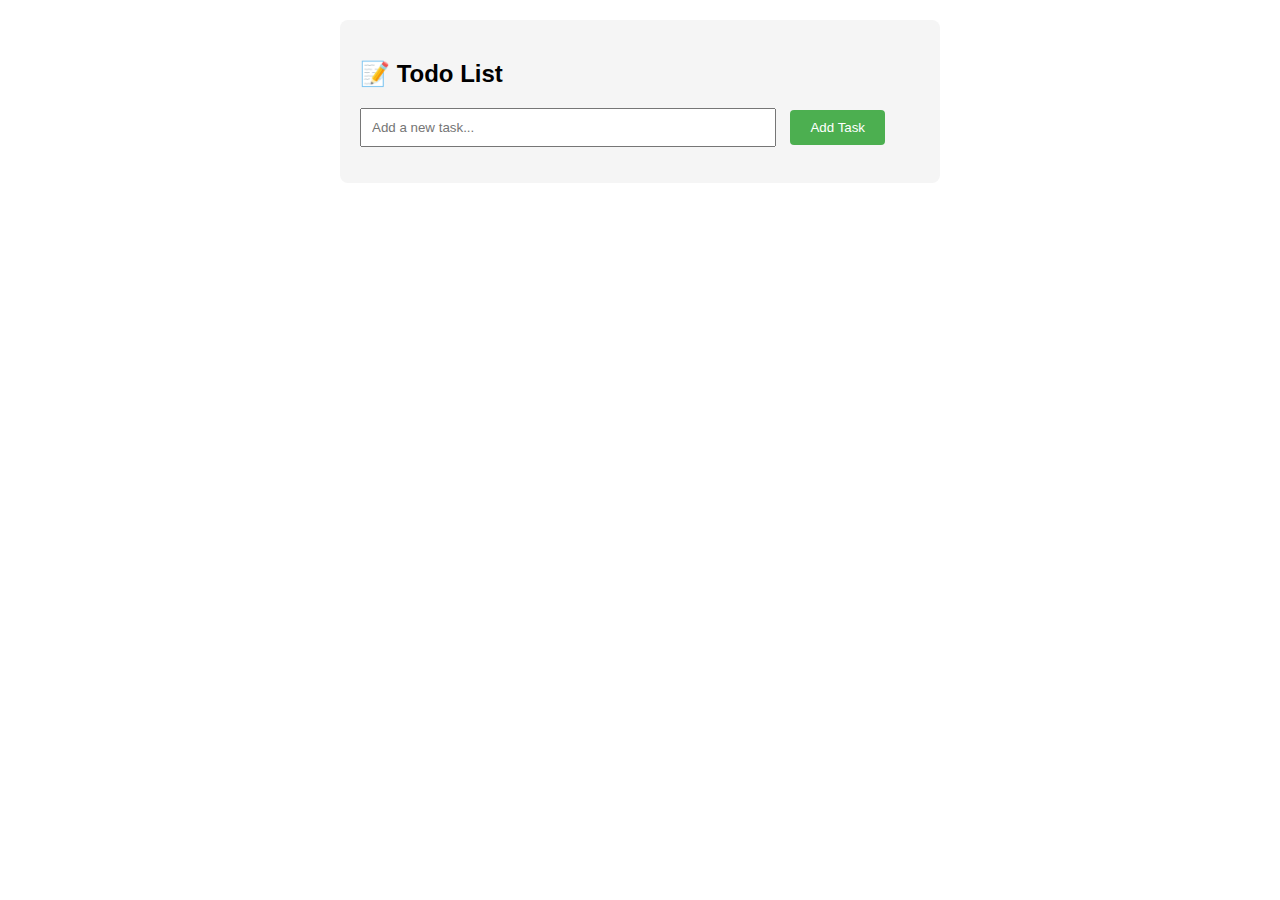
<file: javascript/code/2_dom_manipulation.html>
<!DOCTYPE html>
<html lang="en">
<head>
    <meta charset="UTF-8">
    <meta name="viewport" content="width=device-width, initial-scale=1.0">
    <title>Todo List - DOM Manipulation Example</title>
    <style>
        body {
            font-family: Arial, sans-serif;
            max-width: 600px;
            margin: 0 auto;
            padding: 20px;
        }
        .todo-container {
            background: #f5f5f5;
            padding: 20px;
            border-radius: 8px;
        }
        .todo-input {
            width: 70%;
            padding: 10px;
            margin-right: 10px;
        }
        .add-btn {
            padding: 10px 20px;
            background: #4CAF50;
            color: white;
            border: none;
            border-radius: 4px;
            cursor: pointer;
        }
        .todo-list {
            list-style: none;
            padding: 0;
        }
        .todo-item {
            background: white;
            padding: 10px;
            margin: 10px 0;
            border-radius: 4px;
            display: flex;
            justify-content: space-between;
            align-items: center;
        }
        .delete-btn {
            background: #ff4444;
            color: white;
            border: none;
            padding: 5px 10px;
            border-radius: 4px;
            cursor: pointer;
        }
    </style>
</head>
<body>
    <div class="todo-container">
        <h2>📝 Todo List</h2>
        <div class="input-container">
            <input type="text" class="todo-input" placeholder="Add a new task...">
            <button class="add-btn">Add Task</button>
        </div>
        <ul class="todo-list"></ul>
    </div>

    <script>
        // DOM Elements
        const todoInput = document.querySelector('.todo-input');
        const addButton = document.querySelector('.add-btn');
        const todoList = document.querySelector('.todo-list');

        // Event Listeners
        addButton.addEventListener('click', addTodo);
        todoInput.addEventListener('keypress', (e) => {
            if (e.key === 'Enter') addTodo();
        });

        // Functions
        function addTodo() {
            const taskText = todoInput.value.trim();
            if (taskText) {
                // Create new todo item
                const todoItem = document.createElement('li');
                todoItem.className = 'todo-item';
                
                // Add task text
                const taskSpan = document.createElement('span');
                taskSpan.textContent = taskText;
                
                // Add delete button
                const deleteBtn = document.createElement('button');
                deleteBtn.className = 'delete-btn';
                deleteBtn.textContent = 'Delete';
                deleteBtn.onclick = () => todoItem.remove();
                
                // Assemble todo item
                todoItem.appendChild(taskSpan);
                todoItem.appendChild(deleteBtn);
                
                // Add to list
                todoList.appendChild(todoItem);
                
                // Clear input
                todoInput.value = '';
            }
        }
    </script>
</body>
</html>
</file>
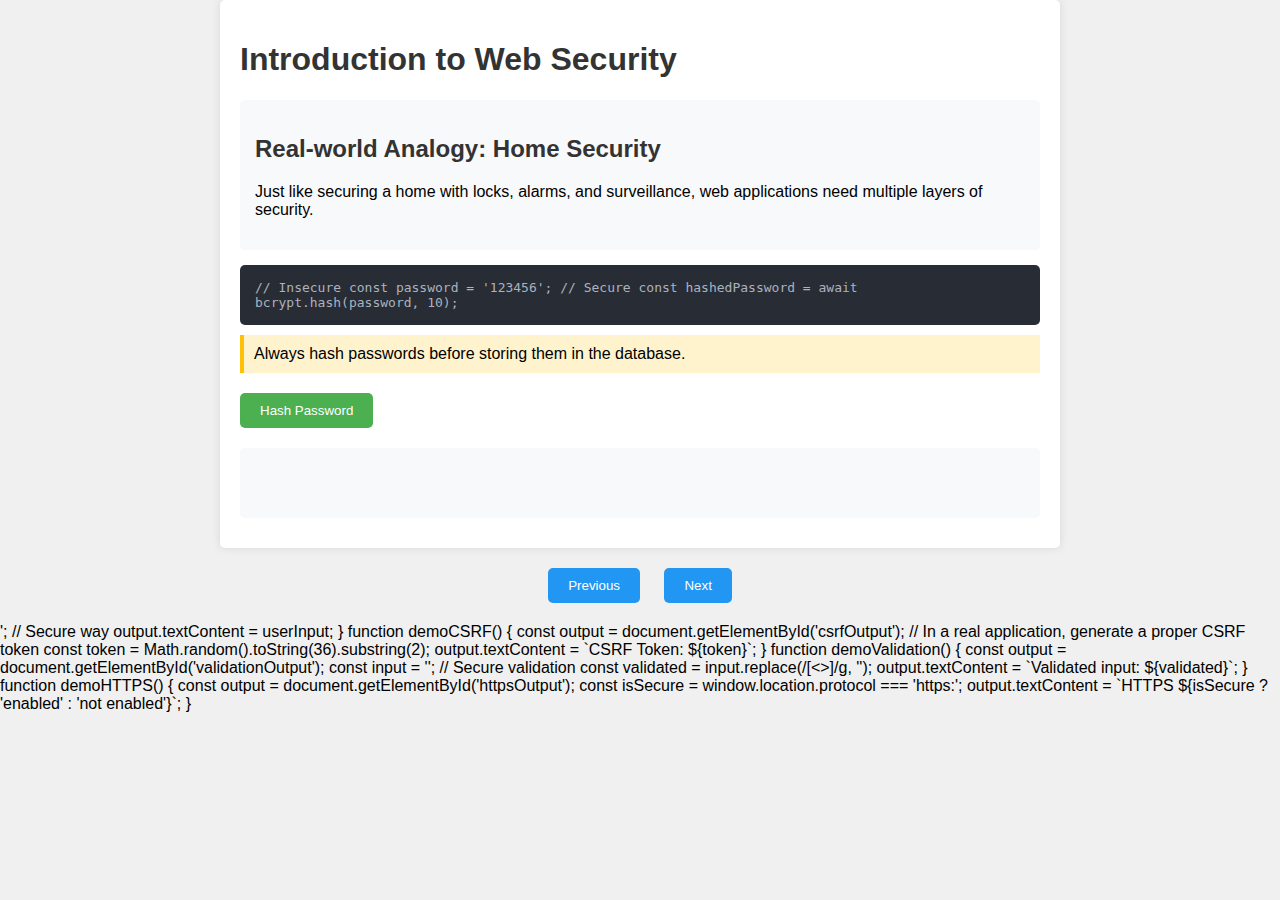
<file: javascript/slides/10_security.html>
<!DOCTYPE html>
<html lang="en">
<head>
    <meta charset="UTF-8">
    <meta name="viewport" content="width=device-width, initial-scale=1.0">
    <title>Security Best Practices</title>
    <style>
        body {
            font-family: Arial, sans-serif;
            margin: 0;
            padding: 0;
            background: #f0f0f0;
        }
        .slide {
            display: none;
            padding: 20px;
            max-width: 800px;
            margin: 0 auto;
            background: white;
            box-shadow: 0 0 10px rgba(0,0,0,0.1);
            border-radius: 5px;
        }
        .slide.active {
            display: block;
        }
        h1, h2 {
            color: #333;
        }
        .analogy {
            background: #f8f9fa;
            padding: 15px;
            border-radius: 5px;
            margin: 15px 0;
        }
        .code {
            background: #282c34;
            color: #abb2bf;
            padding: 15px;
            border-radius: 5px;
            font-family: monospace;
            overflow-x: auto;
        }
        .button {
            background: #4CAF50;
            color: white;
            border: none;
            padding: 10px 20px;
            border-radius: 5px;
            cursor: pointer;
            margin: 10px 0;
        }
        .button:hover {
            background: #45a049;
        }
        .output {
            background: #f8f9fa;
            padding: 10px;
            border-radius: 5px;
            margin: 10px 0;
            min-height: 50px;
        }
        .navigation {
            text-align: center;
            margin: 20px 0;
        }
        .nav-button {
            background: #2196F3;
            color: white;
            border: none;
            padding: 10px 20px;
            border-radius: 5px;
            cursor: pointer;
            margin: 0 10px;
        }
        .nav-button:hover {
            background: #0b7dda;
        }
        .security-tip {
            background: #fff3cd;
            border-left: 4px solid #ffc107;
            padding: 10px;
            margin: 10px 0;
        }
    </style>
</head>
<body>
    <div class="slide active" id="slide1">
        <h1>Introduction to Web Security</h1>
        <div class="analogy">
            <h2>Real-world Analogy: Home Security</h2>
            <p>Just like securing a home with locks, alarms, and surveillance, web applications need multiple layers of security.</p>
        </div>
        <div class="code">
            // Insecure
            const password = '123456';
            
            // Secure
            const hashedPassword = await bcrypt.hash(password, 10);
        </div>
        <div class="security-tip">
            Always hash passwords before storing them in the database.
        </div>
        <button class="button" onclick="demoPassword()">Hash Password</button>
        <div class="output" id="passwordOutput"></div>
    </div>

    <div class="slide" id="slide2">
        <h1>XSS Prevention</h1>
        <div class="analogy">
            <h2>Real-world Analogy: Package Inspection</h2>
            <p>Like inspecting packages for dangerous contents, we need to sanitize user input to prevent XSS attacks.</p>
        </div>
        <div class="code">
            // Vulnerable
            document.getElementById('output').innerHTML = userInput;
            
            // Secure
            document.getElementById('output').textContent = userInput;
        </div>
        <div class="security-tip">
            Always escape or sanitize user input before displaying it.
        </div>
        <button class="button" onclick="demoXSS()">Test XSS Prevention</button>
        <div class="output" id="xssOutput"></div>
    </div>

    <div class="slide" id="slide3">
        <h1>CSRF Protection</h1>
        <div class="analogy">
            <h2>Real-world Analogy: Signature Verification</h2>
            <p>Like verifying signatures on important documents, we need to verify the authenticity of requests.</p>
        </div>
        <div class="code">
            // CSRF Token
            const csrfToken = generateToken();
            
            // Add to form
            <input type="hidden" name="csrf_token" value="${csrfToken}">
            
            // Verify token
            if (request.csrf_token !== session.csrf_token) {
                throw new Error('Invalid CSRF token');
            }
        </div>
        <div class="security-tip">
            Always use CSRF tokens for state-changing requests.
        </div>
        <button class="button" onclick="demoCSRF()">Generate CSRF Token</button>
        <div class="output" id="csrfOutput"></div>
    </div>

    <div class="slide" id="slide4">
        <h1>Input Validation</h1>
        <div class="analogy">
            <h2>Real-world Analogy: Airport Security</h2>
            <p>Like airport security checking for prohibited items, we need to validate all user input.</p>
        </div>
        <div class="code">
            // Basic validation
            function validateInput(input) {
                if (typeof input !== 'string') {
                    throw new Error('Invalid input type');
                }
                if (input.length > 100) {
                    throw new Error('Input too long');
                }
                return sanitize(input);
            }
        </div>
        <div class="security-tip">
            Validate and sanitize all user input before processing.
        </div>
        <button class="button" onclick="demoValidation()">Validate Input</button>
        <div class="output" id="validationOutput"></div>
    </div>

    <div class="slide" id="slide5">
        <h1>Secure Communication</h1>
        <div class="analogy">
            <h2>Real-world Analogy: Encrypted Phone Calls</h2>
            <p>Like using encrypted phone lines for sensitive conversations, we need to secure all communications.</p>
        </div>
        <div class="code">
            // HTTPS Configuration
            const https = require('https');
            const fs = require('fs');
            
            const options = {
                key: fs.readFileSync('key.pem'),
                cert: fs.readFileSync('cert.pem')
            };
            
            https.createServer(options, app).listen(443);
        </div>
        <div class="security-tip">
            Always use HTTPS for secure communication.
        </div>
        <button class="button" onclick="demoHTTPS()">Check HTTPS</button>
        <div class="output" id="httpsOutput"></div>
    </div>

    <div class="navigation">
        <button class="nav-button" onclick="prevSlide()">Previous</button>
        <button class="nav-button" onclick="nextSlide()">Next</button>
    </div>

    <script>
        let currentSlide = 1;
        const totalSlides = 5;

        function showSlide(n) {
            document.querySelectorAll('.slide').forEach(slide => {
                slide.classList.remove('active');
            });
            document.getElementById(`slide${n}`).classList.add('active');
            currentSlide = n;
        }

        function nextSlide() {
            if (currentSlide < totalSlides) {
                showSlide(currentSlide + 1);
            }
        }

        function prevSlide() {
            if (currentSlide > 1) {
                showSlide(currentSlide - 1);
            }
        }

        // Keyboard navigation
        document.addEventListener('keydown', (e) => {
            if (e.key === 'ArrowRight') nextSlide();
            if (e.key === 'ArrowLeft') prevSlide();
        });

        // Demo functions
        async function demoPassword() {
            const output = document.getElementById('passwordOutput');
            const password = '123456';
            // In a real application, use a proper hashing library
            const hashed = btoa(password); // This is just for demonstration
            output.textContent = `Hashed password: ${hashed}`;
        }

        function demoXSS() {
            const output = document.getElementById('xssOutput');
            const userInput = '<script>alert("XSS")</script>';
            // Secure way
            output.textContent = userInput;
        }

        function demoCSRF() {
            const output = document.getElementById('csrfOutput');
            // In a real application, generate a proper CSRF token
            const token = Math.random().toString(36).substring(2);
            output.textContent = `CSRF Token: ${token}`;
        }

        function demoValidation() {
            const output = document.getElementById('validationOutput');
            const input = '<script>alert("test")</script>';
            // Secure validation
            const validated = input.replace(/[<>]/g, '');
            output.textContent = `Validated input: ${validated}`;
        }

        function demoHTTPS() {
            const output = document.getElementById('httpsOutput');
            const isSecure = window.location.protocol === 'https:';
            output.textContent = `HTTPS ${isSecure ? 'enabled' : 'not enabled'}`;
        }
    </script>
</body>
</html>
</file>
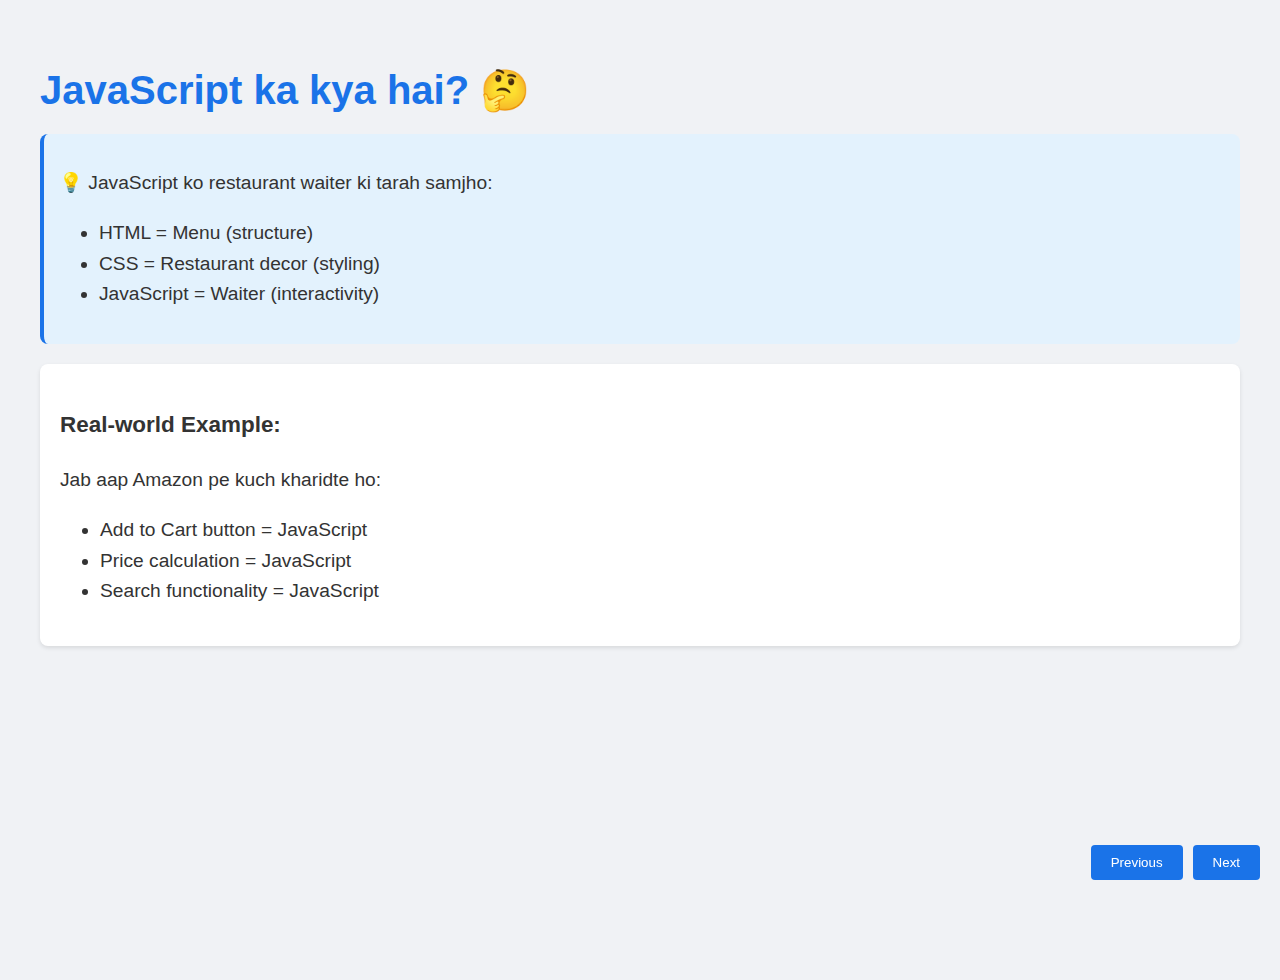
<file: javascript/slides/1_basics.html>
<!DOCTYPE html>
<html lang="en">
<head>
    <meta charset="UTF-8">
    <meta name="viewport" content="width=device-width, initial-scale=1.0">
    <title>JavaScript Basics - Animated Presentation</title>
    <style>
        @keyframes fadeIn {
            from { opacity: 0; transform: translateY(20px); }
            to { opacity: 1; transform: translateY(0); }
        }

        @keyframes slideIn {
            from { transform: translateX(-100%); }
            to { transform: translateX(0); }
        }

        @keyframes highlight {
            0% { background-color: #fff; }
            50% { background-color: #ffeb3b; }
            100% { background-color: #fff; }
        }

        body {
            font-family: 'Arial', sans-serif;
            margin: 0;
            padding: 0;
            background: #f0f2f5;
        }

        .slide {
            display: none;
            padding: 40px;
            min-height: 100vh;
            animation: fadeIn 0.5s ease-out;
        }

        .slide.active {
            display: block;
        }

        .title {
            font-size: 2.5em;
            color: #1a73e8;
            margin-bottom: 20px;
            animation: slideIn 0.8s ease-out;
        }

        .content {
            font-size: 1.2em;
            line-height: 1.6;
            color: #333;
        }

        .code-block {
            background: #282c34;
            color: #abb2bf;
            padding: 20px;
            border-radius: 8px;
            font-family: 'Courier New', monospace;
            margin: 20px 0;
            animation: fadeIn 0.8s ease-out;
        }

        .example {
            background: white;
            padding: 20px;
            border-radius: 8px;
            box-shadow: 0 2px 4px rgba(0,0,0,0.1);
            margin: 20px 0;
            animation: fadeIn 0.8s ease-out;
        }

        .analogy {
            background: #e3f2fd;
            padding: 15px;
            border-radius: 8px;
            margin: 15px 0;
            border-left: 4px solid #1a73e8;
        }

        .controls {
            position: fixed;
            bottom: 20px;
            right: 20px;
            display: flex;
            gap: 10px;
        }

        .btn {
            padding: 10px 20px;
            background: #1a73e8;
            color: white;
            border: none;
            border-radius: 4px;
            cursor: pointer;
            transition: background 0.3s;
        }

        .btn:hover {
            background: #1557b0;
        }

        .interactive {
            background: #f8f9fa;
            padding: 20px;
            border-radius: 8px;
            margin: 20px 0;
        }

        .interactive button {
            margin: 10px;
            padding: 8px 16px;
            background: #1a73e8;
            color: white;
            border: none;
            border-radius: 4px;
            cursor: pointer;
        }
    </style>
</head>
<body>
    <!-- Slide 1: Introduction -->
    <div class="slide active" id="slide1">
        <h1 class="title">JavaScript ka kya hai? 🤔</h1>
        <div class="content">
            <div class="analogy">
                <p>💡 JavaScript ko restaurant waiter ki tarah samjho:</p>
                <ul>
                    <li>HTML = Menu (structure)</li>
                    <li>CSS = Restaurant decor (styling)</li>
                    <li>JavaScript = Waiter (interactivity)</li>
                </ul>
            </div>
            <div class="example">
                <h3>Real-world Example:</h3>
                <p>Jab aap Amazon pe kuch kharidte ho:</p>
                <ul>
                    <li>Add to Cart button = JavaScript</li>
                    <li>Price calculation = JavaScript</li>
                    <li>Search functionality = JavaScript</li>
                </ul>
            </div>
        </div>
    </div>

    <!-- Slide 2: Variables -->
    <div class="slide" id="slide2">
        <h1 class="title">Variables: Data ka Storage 🗄️</h1>
        <div class="content">
            <div class="analogy">
                <p>💡 Variables ko shopping bags ki tarah samjho:</p>
                <ul>
                    <li><code>let</code> = Reusable bag par ek hi mall me(change kar sakte ho)</li>
                    <li><code>const</code> = Fixed price item (change nahi kar sakte)</li>
                    <li><code>var</code> = Purana style bag reusable in different malls(avoid karna better)</li>
                </ul>
            </div>
            <div class="code-block">
// Variables declare karna
let shoppingBag = ['apples', 'bananas'];
shoppingBag.push('oranges'); // ✅ Allowed

const fixedPrice = 100;
// fixedPrice = 200; // ❌ Not allowed

var oldStyle = "Avoid this"; // ❌ Old way
            </div>
            <div class="interactive">
                <button onclick="alert(shoppingBag)">Show Shopping Bag</button>
                <button onclick="alert(fixedPrice)">Show Fixed Price</button>
            </div>
        </div>
    </div>

    <!-- Slide 3: Data Types -->
    <div class="slide" id="slide3">
        <h1 class="title">Data Types 📦</h1>
        <div class="content">
            <div class="analogy">
                <p>💡 Data types ko different types ki shopping items ki tarah samjho:</p>
                <ul>
                    <li>String = Text (like product name)</li>
                    <li>Number = Price</li>
                    <li>Boolean = In stock/Out of stock</li>
                    <li>Array = Shopping list</li>
                    <li>Object = Product details</li>
                </ul>
            </div>
            <div class="code-block">
// Different data types
const product = {
    name: "Laptop",          // String
    price: 50000,            // Number
    inStock: true,           // Boolean
    features: [              // Array
        "8GB RAM",
        "256GB SSD"
    ],
    specs: {                 // Object
        brand: "Dell",
        model: "XPS 13"
    }
};
            </div>
        </div>
    </div>

    <!-- Slide 4: Operators -->
    <div class="slide" id="slide4">
        <h1 class="title">Operators 🧮</h1>
        <div class="content">
            <div class="analogy">
                <p>💡 Operators ko shopping calculations ki tarah samjho:</p>
                <ul>
                    <li>+ = Add items to cart</li>
                    <li>- = Remove items</li>
                    <li>* = Calculate total</li>
                    <li>/ = Split bill</li>
                    <li>=== = Compare prices</li>
                </ul>
            </div>
            <div class="code-block">
// Arithmetic Operators
let price = 100;
let quantity = 2;
let total = price * quantity;  // 200

// Comparison Operators
let budget = 500;
let canAfford = total <= budget;  // true

// Logical Operators
let hasDiscount = true;
let isMember = true;
let applyDiscount = hasDiscount && isMember;  // true
            </div>
            <div class="interactive">
                <button onclick="alert(2 + 2)">2 + 2 = ?</button>
                <button onclick="alert(10 > 5)">10 > 5?</button>
            </div>
        </div>
    </div>

    <!-- Slide 5: Control Flow -->
    <div class="slide" id="slide5">
        <h1 class="title">Control Flow 🚦</h1>
        <div class="content">
            <div class="analogy">
                <p>💡 Control flow ko shopping decisions ki tarah samjho:</p>
                <ul>
                    <li>if-else = Discount check</li>
                    <li>switch = Payment method</li>
                    <li>loops = Multiple items</li>
                </ul>
            </div>
            <div class="code-block">
// if-else example
let budget = 1000;
let cartTotal = 1200;

if (cartTotal <= budget) {
    console.log("You can buy!");
} else {
    console.log("Over budget!");
}

// switch example
let paymentMethod = "credit";
switch(paymentMethod) {
    case "credit":
        console.log("Processing credit card...");
        break;
    case "debit":
        console.log("Processing debit card...");
        break;
    default:
        console.log("Invalid payment method");
}

// for loop example
const items = ["shirt", "pants", "shoes"];
for (let i = 0; i < items.length; i++) {
    console.log(`Adding ${items[i]} to cart`);
}
            </div>
        </div>
    </div>

    <div class="controls">
        <button class="btn" onclick="prevSlide()">Previous</button>
        <button class="btn" onclick="nextSlide()">Next</button>
    </div>

    <script>
        let currentSlide = 1;
        const totalSlides = 5;

        function showSlide(n) {
            document.querySelectorAll('.slide').forEach(slide => {
                slide.classList.remove('active');
            });
            document.getElementById(`slide${n}`).classList.add('active');
            currentSlide = n;
        }

        function nextSlide() {
            if (currentSlide < totalSlides) {
                showSlide(currentSlide + 1);
            }
        }

        function prevSlide() {
            if (currentSlide > 1) {
                showSlide(currentSlide - 1);
            }
        }

        // Keyboard navigation
        document.addEventListener('keydown', (e) => {
            if (e.key === 'ArrowRight') nextSlide();
            if (e.key === 'ArrowLeft') prevSlide();
        });
    </script>
</body>
</html>
</file>
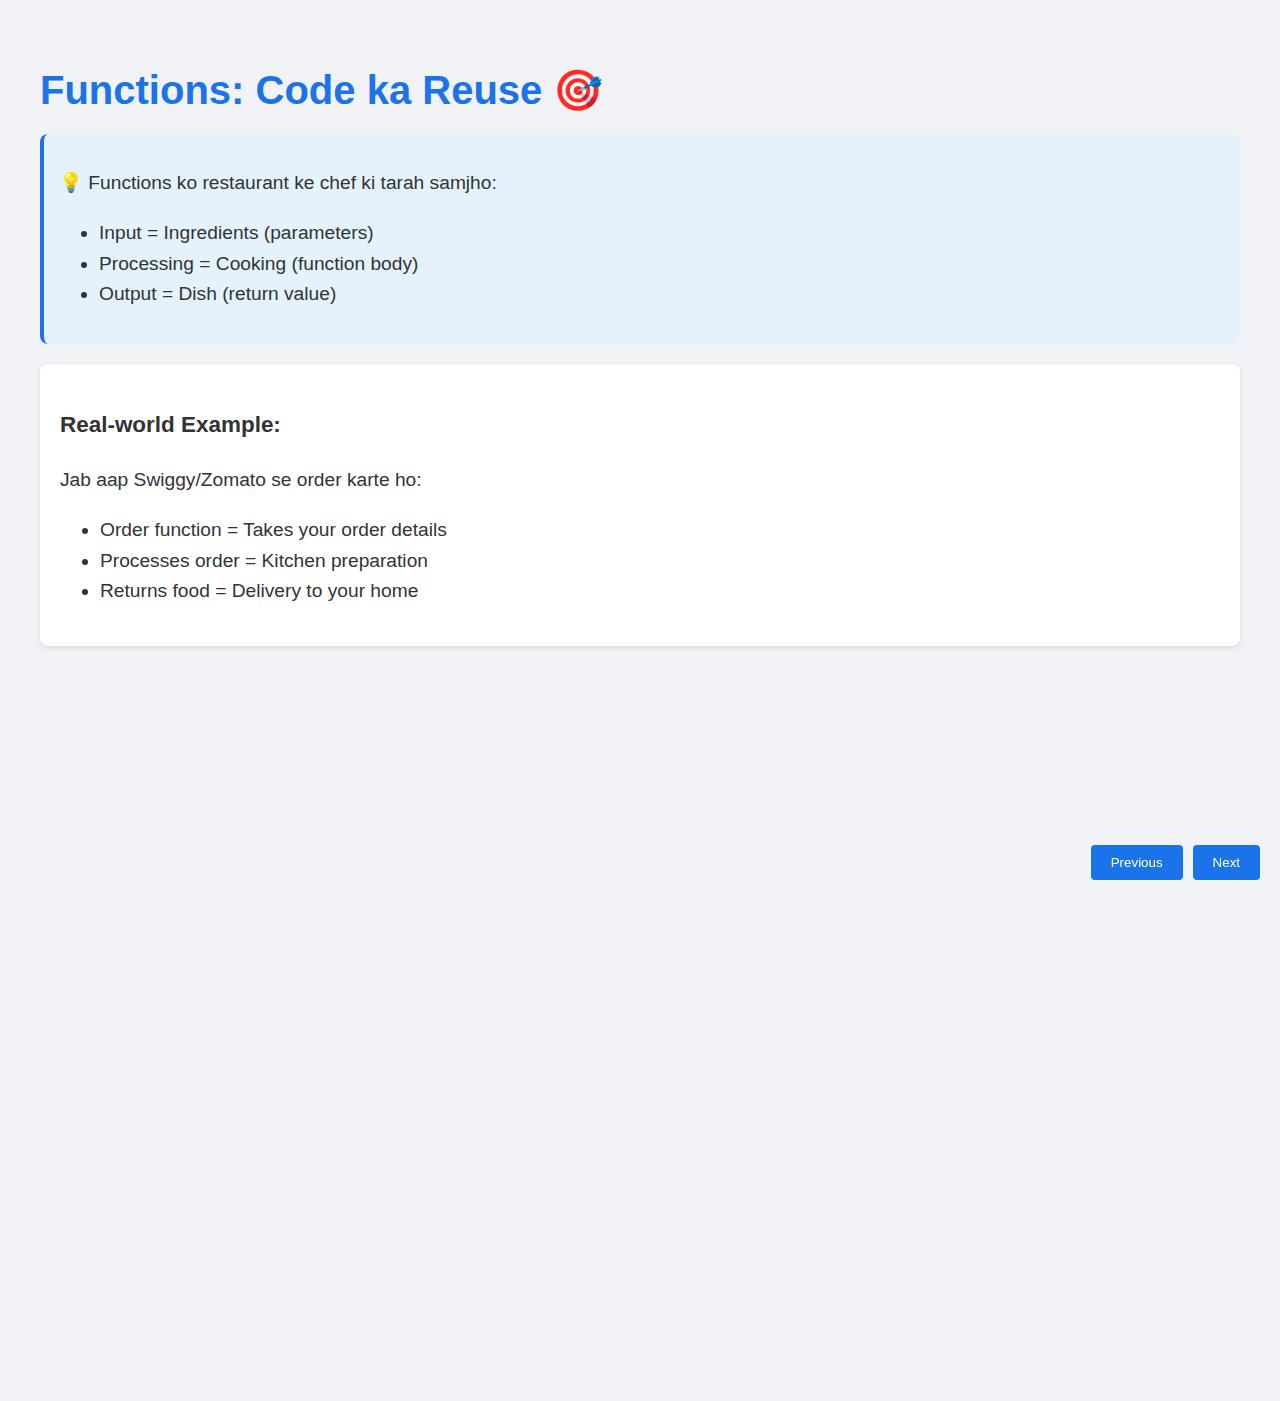
<file: javascript/slides/2_functions.html>
<!DOCTYPE html>
<html lang="en">
<head>
    <meta charset="UTF-8">
    <meta name="viewport" content="width=device-width, initial-scale=1.0">
    <title>JavaScript Functions - Animated Presentation</title>
    <style>
        /* Previous styles remain the same */
        @keyframes fadeIn {
            from { opacity: 0; transform: translateY(20px); }
            to { opacity: 1; transform: translateY(0); }
        }

        @keyframes slideIn {
            from { transform: translateX(-100%); }
            to { transform: translateX(0); }
        }

        @keyframes highlight {
            0% { background-color: #fff; }
            50% { background-color: #ffeb3b; }
            100% { background-color: #fff; }
        }

        body {
            font-family: 'Arial', sans-serif;
            margin: 0;
            padding: 0;
            background: #f0f2f5;
        }

        .slide {
            display: none;
            padding: 40px;
            min-height: 100vh;
            animation: fadeIn 0.5s ease-out;
        }

        .slide.active {
            display: block;
        }

        .title {
            font-size: 2.5em;
            color: #1a73e8;
            margin-bottom: 20px;
            animation: slideIn 0.8s ease-out;
        }

        .content {
            font-size: 1.2em;
            line-height: 1.6;
            color: #333;
        }

        .code-block {
            background: #282c34;
            color: #abb2bf;
            padding: 20px;
            border-radius: 8px;
            font-family: 'Courier New', monospace;
            margin: 20px 0;
            animation: fadeIn 0.8s ease-out;
        }

        .example {
            background: white;
            padding: 20px;
            border-radius: 8px;
            box-shadow: 0 2px 4px rgba(0,0,0,0.1);
            margin: 20px 0;
            animation: fadeIn 0.8s ease-out;
        }

        .analogy {
            background: #e3f2fd;
            padding: 15px;
            border-radius: 8px;
            margin: 15px 0;
            border-left: 4px solid #1a73e8;
        }

        .controls {
            position: fixed;
            bottom: 20px;
            right: 20px;
            display: flex;
            gap: 10px;
        }

        .btn {
            padding: 10px 20px;
            background: #1a73e8;
            color: white;
            border: none;
            border-radius: 4px;
            cursor: pointer;
            transition: background 0.3s;
        }

        .btn:hover {
            background: #1557b0;
        }

        .interactive {
            background: #f8f9fa;
            padding: 20px;
            border-radius: 8px;
            margin: 20px 0;
        }

        .interactive button {
            margin: 10px;
            padding: 8px 16px;
            background: #1a73e8;
            color: white;
            border: none;
            border-radius: 4px;
            cursor: pointer;
        }

        .video-container {
            position: relative;
            padding-bottom: 56.25%;
            height: 0;
            overflow: hidden;
            margin: 20px 0;
        }

        .video-container iframe {
            position: absolute;
            top: 0;
            left: 0;
            width: 100%;
            height: 100%;
            border: none;
        }
    </style>
</head>
<body>
    <!-- Slide 1: Introduction to Functions -->
    <div class="slide active" id="slide1">
        <h1 class="title">Functions: Code ka Reuse 🎯</h1>
        <div class="content">
            <div class="analogy">
                <p>💡 Functions ko restaurant ke chef ki tarah samjho:</p>
                <ul>
                    <li>Input = Ingredients (parameters)</li>
                    <li>Processing = Cooking (function body)</li>
                    <li>Output = Dish (return value)</li>
                </ul>
            </div>
            <div class="example">
                <h3>Real-world Example:</h3>
                <p>Jab aap Swiggy/Zomato se order karte ho:</p>
                <ul>
                    <li>Order function = Takes your order details</li>
                    <li>Processes order = Kitchen preparation</li>
                    <li>Returns food = Delivery to your home</li>
                </ul>
            </div>
            <div class="video-container">
                <iframe src="https://www.youtube.com/embed/N8ap4k_1Q-Q" allowfullscreen></iframe>
            </div>
        </div>
    </div>

    <!-- Slide 2: Function Types -->
    <div class="slide" id="slide2">
        <h1 class="title">Different Types of Functions 🎨</h1>
        <div class="content">
            <div class="analogy">
                <p>💡 Function types ko different types ki chefs ki tarah samjho:</p>
                <ul>
                    <li>Regular Function = Main chef</li>
                    <li>Arrow Function = Quick service chef</li>
                    <li>Anonymous Function = Temporary chef</li>
                </ul>
            </div>
            <div class="code-block">
// Regular Function
function cookDish(ingredients) {
    return "Delicious " + ingredients + " dish";
}

// Arrow Function
const quickCook = (ingredients) => "Fast " + ingredients + " dish";

// Anonymous Function
const tempChef = function(ingredients) {
    return "Temporary " + ingredients + " dish";
};
            </div>
            <div class="interactive">
                <button onclick="alert(cookDish('Pasta'))">Regular Function</button>
                <button onclick="alert(quickCook('Pizza'))">Arrow Function</button>
            </div>
        </div>
    </div>

    <!-- Slide 3: Parameters & Arguments -->
    <div class="slide" id="slide3">
        <h1 class="title">Parameters & Arguments 🎁</h1>
        <div class="content">
            <div class="analogy">
                <p>💡 Parameters ko recipe ingredients ki tarah samjho:</p>
                <ul>
                    <li>Required Parameters = Must-have ingredients</li>
                    <li>Optional Parameters = Extra ingredients</li>
                    <li>Default Parameters = Standard ingredients</li>
                </ul>
            </div>
            <div class="code-block">
// Function with parameters
function orderFood(dish, quantity = 1, specialRequest = "") {
    return `Order: ${quantity} ${dish} ${specialRequest}`;
}

// Using the function
console.log(orderFood("Pizza"));  // Uses default values
console.log(orderFood("Burger", 2, "with extra cheese"));
            </div>
            <div class="interactive">
                <button onclick="alert(orderFood('Pizza'))">Default Order</button>
                <button onclick="alert(orderFood('Burger', 2, 'with extra cheese'))">Custom Order</button>
            </div>
        </div>
    </div>

    <!-- Slide 4: Scope & Closures -->
    <div class="slide" id="slide4">
        <h1 class="title">Scope & Closures 🔒</h1>
        <div class="content">
            <div class="analogy">
                <p>💡 Scope ko restaurant sections ki tarah samjho:</p>
                <ul>
                    <li>Global Scope = Main dining area</li>
                    <li>Local Scope = Kitchen area</li>
                    <li>Closure = VIP section with kitchen access</li>
                </ul>
            </div>
            <div class="code-block">
// Scope Example
const restaurant = "Food Palace";  // Global scope

function kitchen() {
    const secretRecipe = "Special Sauce";  // Local scope
    
    return function() {  // Closure
        return `Making ${secretRecipe} at ${restaurant}`;
    };
}

const makeFood = kitchen();
console.log(makeFood());  // Can access both global and local variables
            </div>
            <div class="interactive">
                <button onclick="alert(makeFood())">Try Closure</button>
            </div>
        </div>
    </div>

    <!-- Slide 5: Higher Order Functions -->
    <div class="slide" id="slide5">
        <h1 class="title">Higher Order Functions 🚀</h1>
        <div class="content">
            <div class="analogy">
                <p>💡 Higher Order Functions ko restaurant manager ki tarah samjho:</p>
                <ul>
                    <li>map() = Assigning tasks to chefs</li>
                    <li>filter() = Selecting specific dishes</li>
                    <li>reduce() = Calculating total bill</li>
                </ul>
            </div>
            <div class="code-block">
// Higher Order Functions
const menu = ["Pizza", "Burger", "Pasta"];

// map - Transform each item
const specialMenu = menu.map(dish => `Special ${dish}`);

// filter - Select specific items
const vegMenu = menu.filter(dish => dish !== "Burger");

// reduce - Combine all items
const orderSummary = menu.reduce((summary, dish) => 
    `${summary}, ${dish}`, "Order contains:"
);
            </div>
            <div class="interactive">
                <button onclick="alert(specialMenu)">Special Menu</button>
                <button onclick="alert(vegMenu)">Veg Menu</button>
                <button onclick="alert(orderSummary)">Order Summary</button>
            </div>
        </div>
    </div>

    <div class="controls">
        <button class="btn" onclick="prevSlide()">Previous</button>
        <button class="btn" onclick="nextSlide()">Next</button>
    </div>

    <script>
        let currentSlide = 1;
        const totalSlides = 5;

        function showSlide(n) {
            document.querySelectorAll('.slide').forEach(slide => {
                slide.classList.remove('active');
            });
            document.getElementById(`slide${n}`).classList.add('active');
            currentSlide = n;
        }

        function nextSlide() {
            if (currentSlide < totalSlides) {
                showSlide(currentSlide + 1);
            }
        }

        function prevSlide() {
            if (currentSlide > 1) {
                showSlide(currentSlide - 1);
            }
        }

        // Keyboard navigation
        document.addEventListener('keydown', (e) => {
            if (e.key === 'ArrowRight') nextSlide();
            if (e.key === 'ArrowLeft') prevSlide();
        });

        // Function examples
        function cookDish(ingredients) {
            return "Delicious " + ingredients + " dish";
        }

        const quickCook = (ingredients) => "Fast " + ingredients + " dish";

        function orderFood(dish, quantity = 1, specialRequest = "") {
            return `Order: ${quantity} ${dish} ${specialRequest}`;
        }

        const restaurant = "Food Palace";

        function kitchen() {
            const secretRecipe = "Special Sauce";
            return function() {
                return `Making ${secretRecipe} at ${restaurant}`;
            };
        }

        const makeFood = kitchen();

        const menu = ["Pizza", "Burger", "Pasta"];
        const specialMenu = menu.map(dish => `Special ${dish}`);
        const vegMenu = menu.filter(dish => dish !== "Burger");
        const orderSummary = menu.reduce((summary, dish) => 
            `${summary}, ${dish}`, "Order contains:"
        );
    </script>
</body>
</html>
</file>
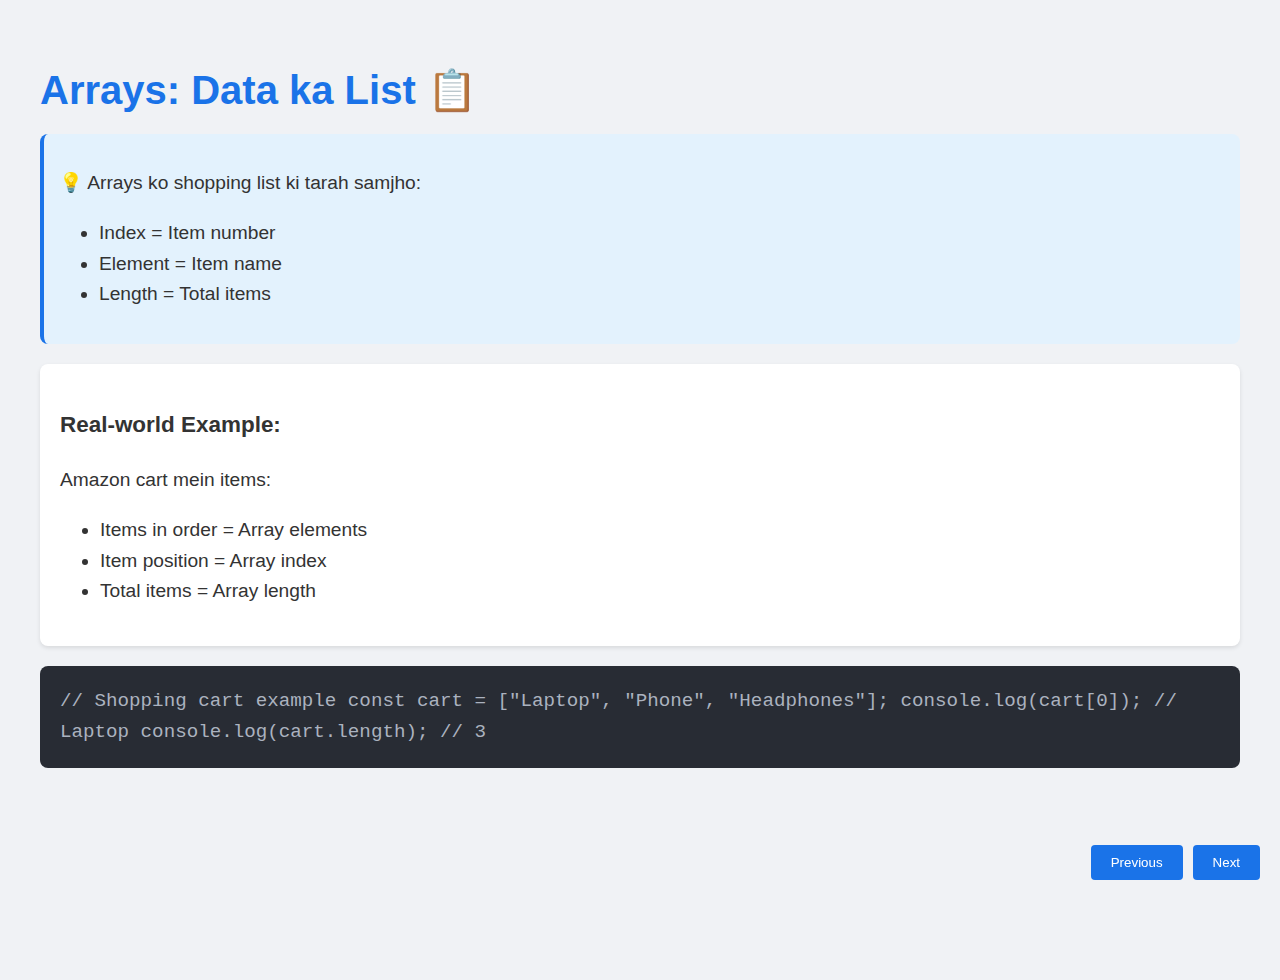
<file: javascript/slides/3_arrays_objects.html>
<!DOCTYPE html>
<html lang="en">
<head>
    <meta charset="UTF-8">
    <meta name="viewport" content="width=device-width, initial-scale=1.0">
    <title>JavaScript Arrays & Objects - Animated Presentation</title>
    <style>
        /* Previous styles remain the same */
        @keyframes fadeIn {
            from { opacity: 0; transform: translateY(20px); }
            to { opacity: 1; transform: translateY(0); }
        }

        @keyframes slideIn {
            from { transform: translateX(-100%); }
            to { transform: translateX(0); }
        }

        @keyframes highlight {
            0% { background-color: #fff; }
            50% { background-color: #ffeb3b; }
            100% { background-color: #fff; }
        }

        body {
            font-family: 'Arial', sans-serif;
            margin: 0;
            padding: 0;
            background: #f0f2f5;
        }

        .slide {
            display: none;
            padding: 40px;
            min-height: 100vh;
            animation: fadeIn 0.5s ease-out;
        }

        .slide.active {
            display: block;
        }

        .title {
            font-size: 2.5em;
            color: #1a73e8;
            margin-bottom: 20px;
            animation: slideIn 0.8s ease-out;
        }

        .content {
            font-size: 1.2em;
            line-height: 1.6;
            color: #333;
        }

        .code-block {
            background: #282c34;
            color: #abb2bf;
            padding: 20px;
            border-radius: 8px;
            font-family: 'Courier New', monospace;
            margin: 20px 0;
            animation: fadeIn 0.8s ease-out;
        }

        .example {
            background: white;
            padding: 20px;
            border-radius: 8px;
            box-shadow: 0 2px 4px rgba(0,0,0,0.1);
            margin: 20px 0;
            animation: fadeIn 0.8s ease-out;
        }

        .analogy {
            background: #e3f2fd;
            padding: 15px;
            border-radius: 8px;
            margin: 15px 0;
            border-left: 4px solid #1a73e8;
        }

        .controls {
            position: fixed;
            bottom: 20px;
            right: 20px;
            display: flex;
            gap: 10px;
        }

        .btn {
            padding: 10px 20px;
            background: #1a73e8;
            color: white;
            border: none;
            border-radius: 4px;
            cursor: pointer;
            transition: background 0.3s;
        }

        .btn:hover {
            background: #1557b0;
        }

        .interactive {
            background: #f8f9fa;
            padding: 20px;
            border-radius: 8px;
            margin: 20px 0;
        }

        .interactive button {
            margin: 10px;
            padding: 8px 16px;
            background: #1a73e8;
            color: white;
            border: none;
            border-radius: 4px;
            cursor: pointer;
        }

        .video-container {
            position: relative;
            padding-bottom: 56.25%;
            height: 0;
            overflow: hidden;
            margin: 20px 0;
        }

        .video-container iframe {
            position: absolute;
            top: 0;
            left: 0;
            width: 100%;
            height: 100%;
            border: none;
        }
    </style>
</head>
<body>
    <!-- Slide 1: Introduction to Arrays -->
    <div class="slide active" id="slide1">
        <h1 class="title">Arrays: Data ka List 📋</h1>
        <div class="content">
            <div class="analogy">
                <p>💡 Arrays ko shopping list ki tarah samjho:</p>
                <ul>
                    <li>Index = Item number</li>
                    <li>Element = Item name</li>
                    <li>Length = Total items</li>
                </ul>
            </div>
            <div class="example">
                <h3>Real-world Example:</h3>
                <p>Amazon cart mein items:</p>
                <ul>
                    <li>Items in order = Array elements</li>
                    <li>Item position = Array index</li>
                    <li>Total items = Array length</li>
                </ul>
            </div>
            <div class="code-block">
// Shopping cart example
const cart = ["Laptop", "Phone", "Headphones"];
console.log(cart[0]);    // Laptop
console.log(cart.length); // 3
            </div>
        </div>
    </div>

    <!-- Slide 2: Array Methods -->
    <div class="slide" id="slide2">
        <h1 class="title">Array Methods 🛠️</h1>
        <div class="content">
            <div class="analogy">
                <p>💡 Array methods ko shopping cart actions ki tarah samjho:</p>
                <ul>
                    <li>push() = Add item</li>
                    <li>pop() = Remove last item</li>
                    <li>map() = Transform items</li>
                    <li>filter() = Select items</li>
                </ul>
            </div>
            <div class="code-block">
// Modern array methods
const cart = ["Laptop", "Phone"];

// Add item
cart.push("Tablet");

// Remove last item
cart.pop();

// Transform items
const prices = cart.map(item => ({
    name: item,
    price: Math.random() * 1000
}));

// Filter items
const expensive = prices.filter(item => item.price > 500);
            </div>
            <div class="interactive">
                <button onclick="alert(cart)">Show Cart</button>
                <button onclick="alert(JSON.stringify(prices))">Show Prices</button>
            </div>
        </div>
    </div>

    <!-- Slide 3: Introduction to Objects -->
    <div class="slide" id="slide3">
        <h1 class="title">Objects: Data ka Collection 📦</h1>
        <div class="content">
            <div class="analogy">
                <p>💡 Objects ko product details ki tarah samjho:</p>
                <ul>
                    <li>Property = Product feature</li>
                    <li>Value = Feature value</li>
                    <li>Method = Product action</li>
                </ul>
            </div>
            <div class="code-block">
// Product object example
const laptop = {
    brand: "Dell",
    model: "XPS 13",
    price: 99999,
    specs: {
        ram: "16GB",
        storage: "512GB"
    },
    getDiscount() {
        return this.price * 0.9;
    }
};
            </div>
            <div class="interactive">
                <button onclick="alert(laptop.brand)">Show Brand</button>
                <button onclick="alert(laptop.getDiscount())">Show Discount</button>
            </div>
        </div>
    </div>

    <!-- Slide 4: Object Methods -->
    <div class="slide" id="slide4">
        <h1 class="title">Object Methods 🔧</h1>
        <div class="content">
            <div class="analogy">
                <p>💡 Object methods ko product features ki tarah samjho:</p>
                <ul>
                    <li>Object.keys() = Get all features</li>
                    <li>Object.values() = Get all values</li>
                    <li>Object.entries() = Get pairs</li>
                    <li>Object.assign() = Copy features</li>
                </ul>
            </div>
            <div class="code-block">
// Object methods example
const product = {
    name: "Smartphone",
    price: 29999,
    brand: "Samsung"
};

// Get all keys
const features = Object.keys(product);

// Get all values
const details = Object.values(product);

// Get key-value pairs
const pairs = Object.entries(product);

// Copy object
const newProduct = Object.assign({}, product);
            </div>
            <div class="interactive">
                <button onclick="alert(features)">Show Features</button>
                <button onclick="alert(details)">Show Details</button>
            </div>
        </div>
    </div>

    <!-- Slide 5: Modern Features -->
    <div class="slide" id="slide5">
        <h1 class="title">Modern Array & Object Features 🚀</h1>
        <div class="content">
            <div class="analogy">
                <p>💡 Modern features ko shopping upgrades ki tarah samjho:</p>
                <ul>
                    <li>Destructuring = Unpack items</li>
                    <li>Spread = Copy items</li>
                    <li>Rest = Collect items</li>
                    <li>Optional Chaining = Safe access</li>
                </ul>
            </div>
            <div class="code-block">
// Modern features
const cart = ["Laptop", "Phone", "Tablet"];

// Destructuring
const [first, ...rest] = cart;

// Spread operator
const newCart = [...cart, "Headphones"];

// Object with optional chaining
const order = {
    items: cart,
    customer: {
        name: "Rahul",
        address: {
            city: "Mumbai"
        }
    }
};

// Safe access
const city = order.customer?.address?.city;
            </div>
            <div class="interactive">
                <button onclick="alert(first)">Show First Item</button>
                <button onclick="alert(city)">Show City</button>
            </div>
        </div>
    </div>

    <div class="controls">
        <button class="btn" onclick="prevSlide()">Previous</button>
        <button class="btn" onclick="nextSlide()">Next</button>
    </div>

    <script>
        let currentSlide = 1;
        const totalSlides = 5;

        function showSlide(n) {
            document.querySelectorAll('.slide').forEach(slide => {
                slide.classList.remove('active');
            });
            document.getElementById(`slide${n}`).classList.add('active');
            currentSlide = n;
        }

        function nextSlide() {
            if (currentSlide < totalSlides) {
                showSlide(currentSlide + 1);
            }
        }

        function prevSlide() {
            if (currentSlide > 1) {
                showSlide(currentSlide - 1);
            }
        }

        // Keyboard navigation
        document.addEventListener('keydown', (e) => {
            if (e.key === 'ArrowRight') nextSlide();
            if (e.key === 'ArrowLeft') prevSlide();
        });

        // Example data
        const cart = ["Laptop", "Phone", "Headphones"];
        const prices = cart.map(item => ({
            name: item,
            price: Math.random() * 1000
        }));

        const laptop = {
            brand: "Dell",
            model: "XPS 13",
            price: 99999,
            specs: {
                ram: "16GB",
                storage: "512GB"
            },
            getDiscount() {
                return this.price * 0.9;
            }
        };

        const product = {
            name: "Smartphone",
            price: 29999,
            brand: "Samsung"
        };

        const features = Object.keys(product);
        const details = Object.values(product);

        const [first, ...rest] = cart;
        const newCart = [...cart, "Headphones"];

        const order = {
            items: cart,
            customer: {
                name: "Rahul",
                address: {
                    city: "Mumbai"
                }
            }
        };

        const city = order.customer?.address?.city;
    </script>
</body>
</html>
</file>
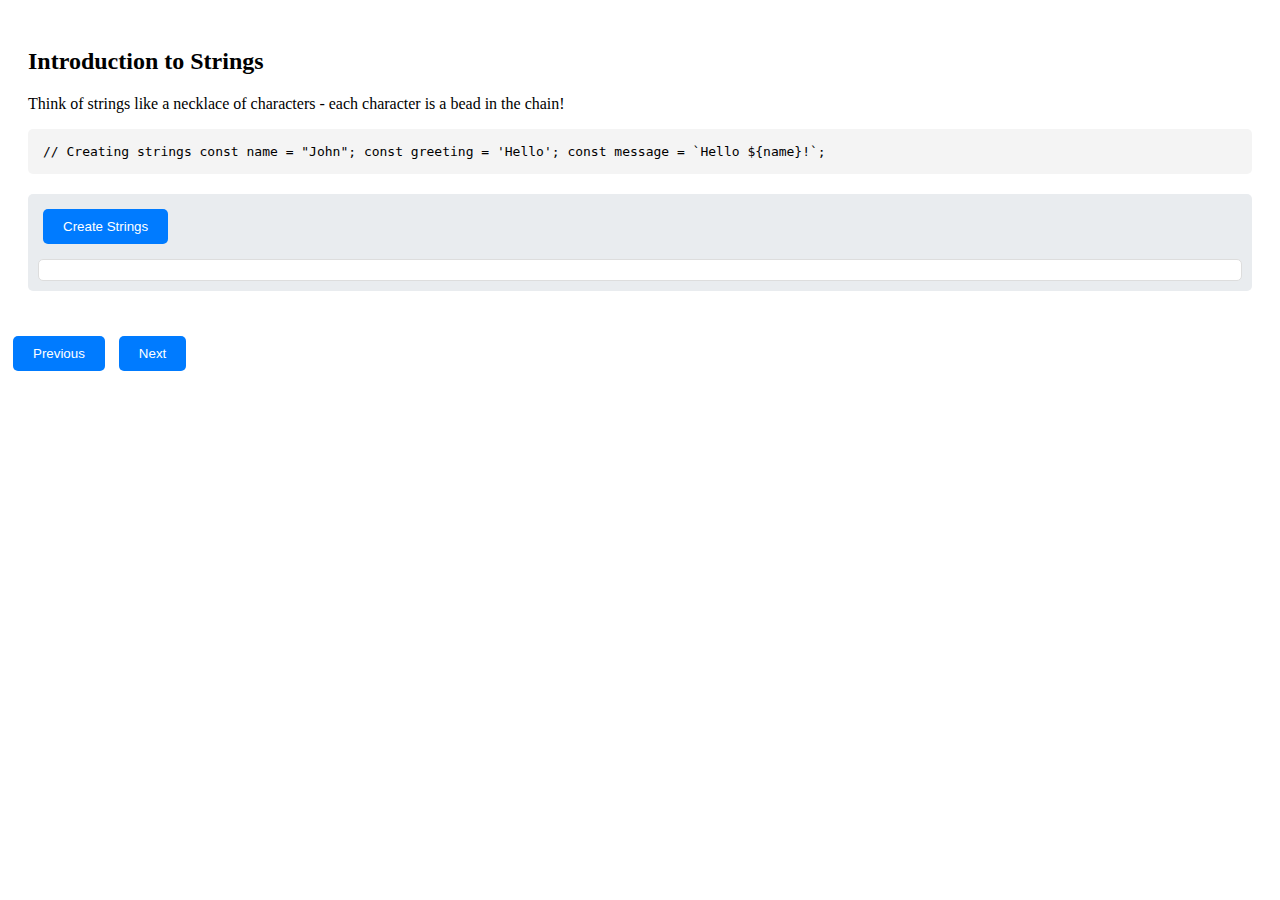
<file: javascript/slides/4_strings.html>
<!DOCTYPE html>
<html>
<head>
    <title>JavaScript Strings</title>
    <style>
        .slide {
            display: none;
            padding: 20px;
            animation: fadeIn 0.5s;
        }
        @keyframes fadeIn {
            from { opacity: 0; }
            to { opacity: 1; }
        }
        .active {
            display: block;
        }
        .code {
            background: #f4f4f4;
            padding: 15px;
            border-radius: 5px;
            font-family: monospace;
        }
        .demo {
            margin: 20px 0;
            padding: 10px;
            background: #e9ecef;
            border-radius: 5px;
        }
        button {
            padding: 10px 20px;
            margin: 5px;
            cursor: pointer;
            background: #007bff;
            color: white;
            border: none;
            border-radius: 5px;
        }
        button:hover {
            background: #0056b3;
        }
        .output {
            margin-top: 10px;
            padding: 10px;
            background: #fff;
            border: 1px solid #ddd;
            border-radius: 5px;
        }
    </style>
</head>
<body>
    <div class="slide active" id="slide1">
        <h2>Introduction to Strings</h2>
        <p>Think of strings like a necklace of characters - each character is a bead in the chain!</p>
        <div class="code">
            // Creating strings
            const name = "John";
            const greeting = 'Hello';
            const message = `Hello ${name}!`;
        </div>
        <div class="demo">
            <button onclick="demoStringCreation()">Create Strings</button>
            <div id="stringCreationOutput" class="output"></div>
        </div>
    </div>

    <div class="slide" id="slide2">
        <h2>String Methods</h2>
        <p>Like a Swiss Army knife, strings have many useful tools!</p>
        <div class="code">
            const text = "Hello World";
            console.log(text.length);        // 11
            console.log(text.toUpperCase()); // HELLO WORLD
            console.log(text.toLowerCase()); // hello world
            console.log(text.charAt(0));     // H
        </div>
        <div class="demo">
            <button onclick="demoStringMethods()">Try Methods</button>
            <div id="stringMethodsOutput" class="output"></div>
        </div>
    </div>

    <div class="slide" id="slide3">
        <h2>String Search & Replace</h2>
        <p>Like finding and replacing words in a book!</p>
        <div class="code">
            const text = "Hello World";
            console.log(text.indexOf("World"));    // 6
            console.log(text.includes("Hello"));   // true
            console.log(text.replace("World", "JavaScript")); // Hello JavaScript
        </div>
        <div class="demo">
            <button onclick="demoStringSearch()">Search & Replace</button>
            <div id="stringSearchOutput" class="output"></div>
        </div>
    </div>

    <div class="slide" id="slide4">
        <h2>String Manipulation</h2>
        <p>Like cutting and joining pieces of a puzzle!</p>
        <div class="code">
            const text = "Hello World";
            console.log(text.slice(0, 5));     // Hello
            console.log(text.substring(6));    // World
            console.log(text.split(" "));      // ["Hello", "World"]
            console.log("Hello".concat(" ", "World")); // Hello World
        </div>
        <div class="demo">
            <button onclick="demoStringManipulation()">Manipulate Strings</button>
            <div id="stringManipulationOutput" class="output"></div>
        </div>
    </div>

    <div class="slide" id="slide5">
        <h2>Template Literals</h2>
        <p>Like a smart template that fills in the blanks!</p>
        <div class="code">
            const name = "John";
            const age = 30;
            const message = `Hello ${name}, you are ${age} years old!`;
            const multiLine = `
                This is a
                multi-line
                string!
            `;
        </div>
        <div class="demo">
            <button onclick="demoTemplateLiterals()">Try Templates</button>
            <div id="templateLiteralsOutput" class="output"></div>
        </div>
    </div>

    <button onclick="prevSlide()">Previous</button>
    <button onclick="nextSlide()">Next</button>

    <script>
        let currentSlide = 1;
        const totalSlides = 5;

        function showSlide(n) {
            document.querySelectorAll('.slide').forEach(slide => {
                slide.classList.remove('active');
            });
            document.getElementById(`slide${n}`).classList.add('active');
            currentSlide = n;
        }

        function nextSlide() {
            if (currentSlide < totalSlides) {
                showSlide(currentSlide + 1);
            }
        }

        function prevSlide() {
            if (currentSlide > 1) {
                showSlide(currentSlide - 1);
            }
        }

        // Demo functions
        function demoStringCreation() {
            const name = "John";
            const greeting = 'Hello';
            const message = `Hello ${name}!`;
            document.getElementById('stringCreationOutput').innerHTML = `
                Name: ${name}<br>
                Greeting: ${greeting}<br>
                Message: ${message}
            `;
        }

        function demoStringMethods() {
            const text = "Hello World";
            document.getElementById('stringMethodsOutput').innerHTML = `
                Length: ${text.length}<br>
                Uppercase: ${text.toUpperCase()}<br>
                Lowercase: ${text.toLowerCase()}<br>
                First character: ${text.charAt(0)}
            `;
        }

        function demoStringSearch() {
            const text = "Hello World";
            document.getElementById('stringSearchOutput').innerHTML = `
                Index of 'World': ${text.indexOf("World")}<br>
                Includes 'Hello': ${text.includes("Hello")}<br>
                Replace 'World': ${text.replace("World", "JavaScript")}
            `;
        }

        function demoStringManipulation() {
            const text = "Hello World";
            document.getElementById('stringManipulationOutput').innerHTML = `
                Slice(0,5): ${text.slice(0, 5)}<br>
                Substring(6): ${text.substring(6)}<br>
                Split: ${JSON.stringify(text.split(" "))}<br>
                Concat: ${"Hello".concat(" ", "World")}
            `;
        }

        function demoTemplateLiterals() {
            const name = "John";
            const age = 30;
            const message = `Hello ${name}, you are ${age} years old!`;
            const multiLine = `
                This is a
                multi-line
                string!
            `;
            document.getElementById('templateLiteralsOutput').innerHTML = `
                Message: ${message}<br>
                Multi-line:<br>${multiLine}
            `;
        }
    </script>
</body>
</html>
</file>
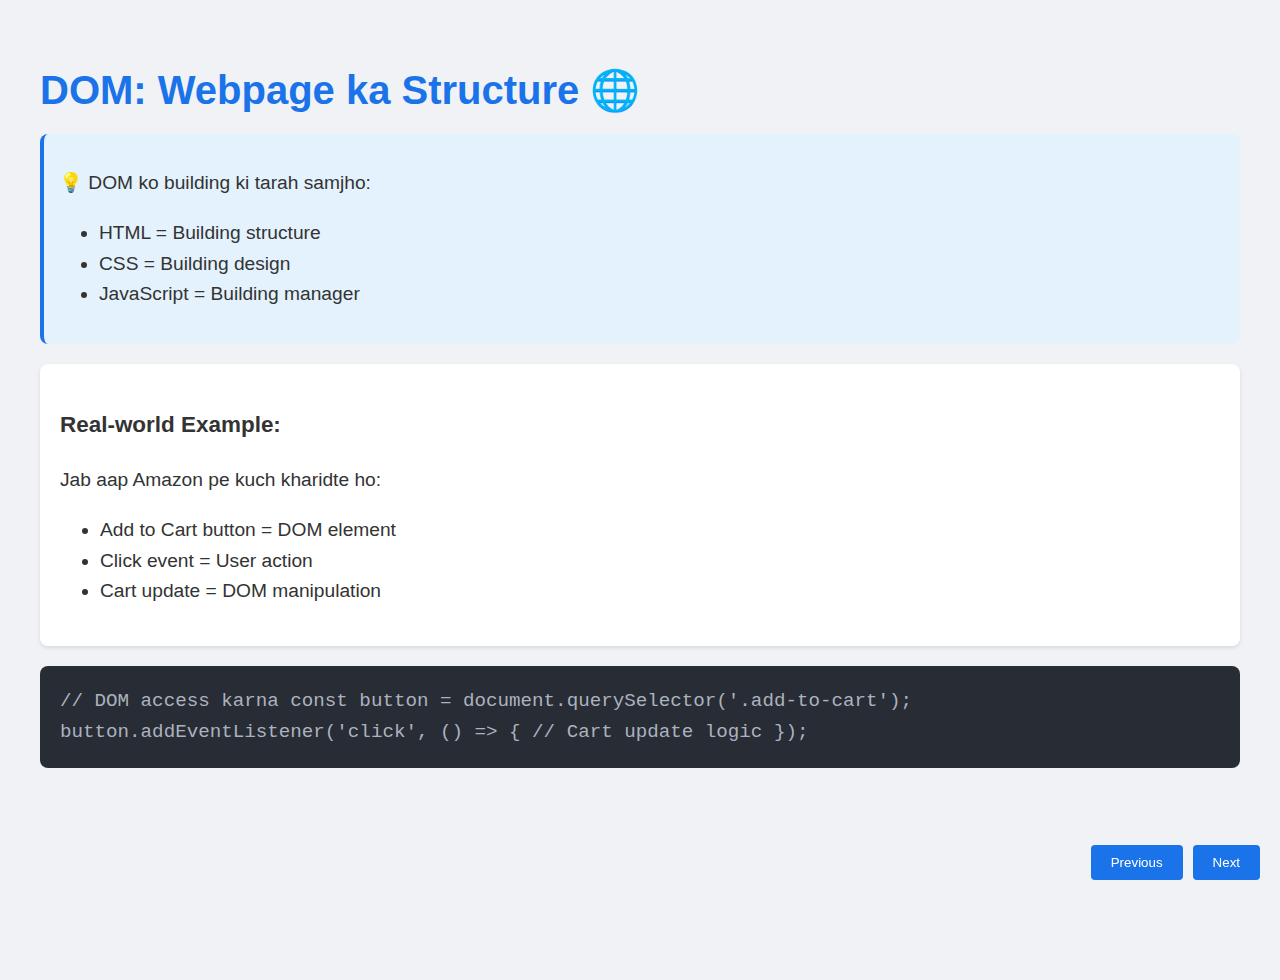
<file: javascript/slides/5_dom_manipulation.html>
<!DOCTYPE html>
<html lang="en">
<head>
    <meta charset="UTF-8">
    <meta name="viewport" content="width=device-width, initial-scale=1.0">
    <title>JavaScript DOM Manipulation - Animated Presentation</title>
    <style>
        /* Previous styles remain the same */
        @keyframes fadeIn {
            from { opacity: 0; transform: translateY(20px); }
            to { opacity: 1; transform: translateY(0); }
        }

        @keyframes slideIn {
            from { transform: translateX(-100%); }
            to { transform: translateX(0); }
        }

        @keyframes highlight {
            0% { background-color: #fff; }
            50% { background-color: #ffeb3b; }
            100% { background-color: #fff; }
        }

        body {
            font-family: 'Arial', sans-serif;
            margin: 0;
            padding: 0;
            background: #f0f2f5;
        }

        .slide {
            display: none;
            padding: 40px;
            min-height: 100vh;
            animation: fadeIn 0.5s ease-out;
        }

        .slide.active {
            display: block;
        }

        .title {
            font-size: 2.5em;
            color: #1a73e8;
            margin-bottom: 20px;
            animation: slideIn 0.8s ease-out;
        }

        .content {
            font-size: 1.2em;
            line-height: 1.6;
            color: #333;
        }

        .code-block {
            background: #282c34;
            color: #abb2bf;
            padding: 20px;
            border-radius: 8px;
            font-family: 'Courier New', monospace;
            margin: 20px 0;
            animation: fadeIn 0.8s ease-out;
        }

        .example {
            background: white;
            padding: 20px;
            border-radius: 8px;
            box-shadow: 0 2px 4px rgba(0,0,0,0.1);
            margin: 20px 0;
            animation: fadeIn 0.8s ease-out;
        }

        .analogy {
            background: #e3f2fd;
            padding: 15px;
            border-radius: 8px;
            margin: 15px 0;
            border-left: 4px solid #1a73e8;
        }

        .controls {
            position: fixed;
            bottom: 20px;
            right: 20px;
            display: flex;
            gap: 10px;
        }

        .btn {
            padding: 10px 20px;
            background: #1a73e8;
            color: white;
            border: none;
            border-radius: 4px;
            cursor: pointer;
            transition: background 0.3s;
        }

        .btn:hover {
            background: #1557b0;
        }

        .interactive {
            background: #f8f9fa;
            padding: 20px;
            border-radius: 8px;
            margin: 20px 0;
        }

        .interactive button {
            margin: 10px;
            padding: 8px 16px;
            background: #1a73e8;
            color: white;
            border: none;
            border-radius: 4px;
            cursor: pointer;
        }

        .demo-element {
            padding: 20px;
            margin: 10px;
            background: #e3f2fd;
            border-radius: 4px;
            transition: all 0.3s;
        }

        .demo-element:hover {
            transform: scale(1.05);
        }

        .todo-list {
            margin: 20px 0;
        }

        .todo-item {
            display: flex;
            align-items: center;
            padding: 10px;
            margin: 5px 0;
            background: white;
            border-radius: 4px;
            box-shadow: 0 1px 3px rgba(0,0,0,0.1);
        }

        .todo-item.completed {
            text-decoration: line-through;
            opacity: 0.7;
        }
    </style>
</head>
<body>
    <!-- Slide 1: Introduction to DOM -->
    <div class="slide active" id="slide1">
        <h1 class="title">DOM: Webpage ka Structure 🌐</h1>
        <div class="content">
            <div class="analogy">
                <p>💡 DOM ko building ki tarah samjho:</p>
                <ul>
                    <li>HTML = Building structure</li>
                    <li>CSS = Building design</li>
                    <li>JavaScript = Building manager</li>
                </ul>
            </div>
            <div class="example">
                <h3>Real-world Example:</h3>
                <p>Jab aap Amazon pe kuch kharidte ho:</p>
                <ul>
                    <li>Add to Cart button = DOM element</li>
                    <li>Click event = User action</li>
                    <li>Cart update = DOM manipulation</li>
                </ul>
            </div>
            <div class="code-block">
// DOM access karna
const button = document.querySelector('.add-to-cart');
button.addEventListener('click', () => {
    // Cart update logic
});
            </div>
        </div>
    </div>

    <!-- Slide 2: DOM Selection -->
    <div class="slide" id="slide2">
        <h1 class="title">DOM Selection Methods 🔍</h1>
        <div class="content">
            <div class="analogy">
                <p>💡 DOM selection ko building mein room dhundhne ki tarah samjho:</p>
                <ul>
                    <li>querySelector = Specific room</li>
                    <li>querySelectorAll = Multiple rooms</li>
                    <li>getElementById = Room number se</li>
                </ul>
            </div>
            <div class="code-block">
// Different selection methods
const specificElement = document.querySelector('.class-name');
const allElements = document.querySelectorAll('.class-name');
const byId = document.getElementById('element-id');

// Modern selection
const form = document.forms['login-form'];
const inputs = form.elements;
            </div>
            <div class="interactive">
                <div class="demo-element" id="demo1">Click me!</div>
                <button onclick="document.getElementById('demo1').style.color = 'red'">
                    Change Color
                </button>
            </div>
        </div>
    </div>

    <!-- Slide 3: DOM Manipulation -->
    <div class="slide" id="slide3">
        <h1 class="title">DOM Manipulation 🛠️</h1>
        <div class="content">
            <div class="analogy">
                <p>💡 DOM manipulation ko building modify karne ki tarah samjho:</p>
                <ul>
                    <li>createElement = New room banana</li>
                    <li>appendChild = Room add karna</li>
                    <li>removeChild = Room hatana</li>
                </ul>
            </div>
            <div class="code-block">
// Creating and manipulating elements
const newElement = document.createElement('div');
newElement.textContent = 'New Element';
newElement.classList.add('highlight');

// Adding to DOM
document.body.appendChild(newElement);

// Removing from DOM
newElement.remove();
            </div>
            <div class="interactive">
                <div id="manipulation-demo"></div>
                <button onclick="addElement()">Add Element</button>
                <button onclick="removeElement()">Remove Element</button>
            </div>
        </div>
    </div>

    <!-- Slide 4: Event Handling -->
    <div class="slide" id="slide4">
        <h1 class="title">Event Handling 🎮</h1>
        <div class="content">
            <div class="analogy">
                <p>💡 Events ko building mein activities ki tarah samjho:</p>
                <ul>
                    <li>click = Button press</li>
                    <li>submit = Form fill</li>
                    <li>keydown = Keyboard type</li>
                </ul>
            </div>
            <div class="code-block">
// Event handling
const button = document.querySelector('button');

// Traditional way
button.onclick = function() {
    console.log('Clicked!');
};

// Modern way
button.addEventListener('click', (event) => {
    console.log('Clicked with event:', event);
});
            </div>
            <div class="interactive">
                <button id="event-demo">Click Me!</button>
                <p id="event-output">No events yet</p>
            </div>
        </div>
    </div>

    <!-- Slide 5: Todo List Example -->
    <div class="slide" id="slide5">
        <h1 class="title">Todo List Example 📝</h1>
        <div class="content">
            <div class="analogy">
                <p>💡 Todo list ko shopping list ki tarah samjho:</p>
                <ul>
                    <li>Add = New item</li>
                    <li>Complete = Item done</li>
                    <li>Delete = Remove item</li>
                </ul>
            </div>
            <div class="code-block">
// Todo list functionality
const todoList = {
    addTodo(text) {
        const todo = document.createElement('div');
        todo.className = 'todo-item';
        todo.innerHTML = `
            <input type="checkbox">
            <span>${text}</span>
            <button>Delete</button>
        `;
        document.querySelector('.todo-list').appendChild(todo);
    }
};
            </div>
            <div class="interactive">
                <input type="text" id="todo-input" placeholder="Add new todo">
                <button onclick="addTodo()">Add Todo</button>
                <div class="todo-list" id="todo-list"></div>
            </div>
        </div>
    </div>

    <div class="controls">
        <button class="btn" onclick="prevSlide()">Previous</button>
        <button class="btn" onclick="nextSlide()">Next</button>
    </div>

    <script>
        let currentSlide = 1;
        const totalSlides = 5;

        function showSlide(n) {
            document.querySelectorAll('.slide').forEach(slide => {
                slide.classList.remove('active');
            });
            document.getElementById(`slide${n}`).classList.add('active');
            currentSlide = n;
        }

        function nextSlide() {
            if (currentSlide < totalSlides) {
                showSlide(currentSlide + 1);
            }
        }

        function prevSlide() {
            if (currentSlide > 1) {
                showSlide(currentSlide - 1);
            }
        }

        // Keyboard navigation
        document.addEventListener('keydown', (e) => {
            if (e.key === 'ArrowRight') nextSlide();
            if (e.key === 'ArrowLeft') prevSlide();
        });

        // DOM manipulation examples
        function addElement() {
            const demo = document.getElementById('manipulation-demo');
            const newElement = document.createElement('div');
            newElement.className = 'demo-element';
            newElement.textContent = 'New Element';
            demo.appendChild(newElement);
        }

        function removeElement() {
            const demo = document.getElementById('manipulation-demo');
            if (demo.lastChild) {
                demo.lastChild.remove();
            }
        }

        // Event handling example
        const eventButton = document.getElementById('event-demo');
        const eventOutput = document.getElementById('event-output');

        eventButton.addEventListener('click', () => {
            eventOutput.textContent = 'Button clicked!';
        });

        // Todo list functionality
        function addTodo() {
            const input = document.getElementById('todo-input');
            const text = input.value.trim();
            
            if (text) {
                const todoList = document.getElementById('todo-list');
                const todo = document.createElement('div');
                todo.className = 'todo-item';
                
                const checkbox = document.createElement('input');
                checkbox.type = 'checkbox';
                
                const span = document.createElement('span');
                span.textContent = text;
                
                const deleteBtn = document.createElement('button');
                deleteBtn.textContent = 'Delete';
                deleteBtn.onclick = function() {
                    todo.remove();
                };
                
                checkbox.onchange = function() {
                    todo.classList.toggle('completed');
                };
                
                todo.appendChild(checkbox);
                todo.appendChild(span);
                todo.appendChild(deleteBtn);
                
                todoList.appendChild(todo);
                input.value = '';
            }
        }
    </script>
</body>
</html>
</file>
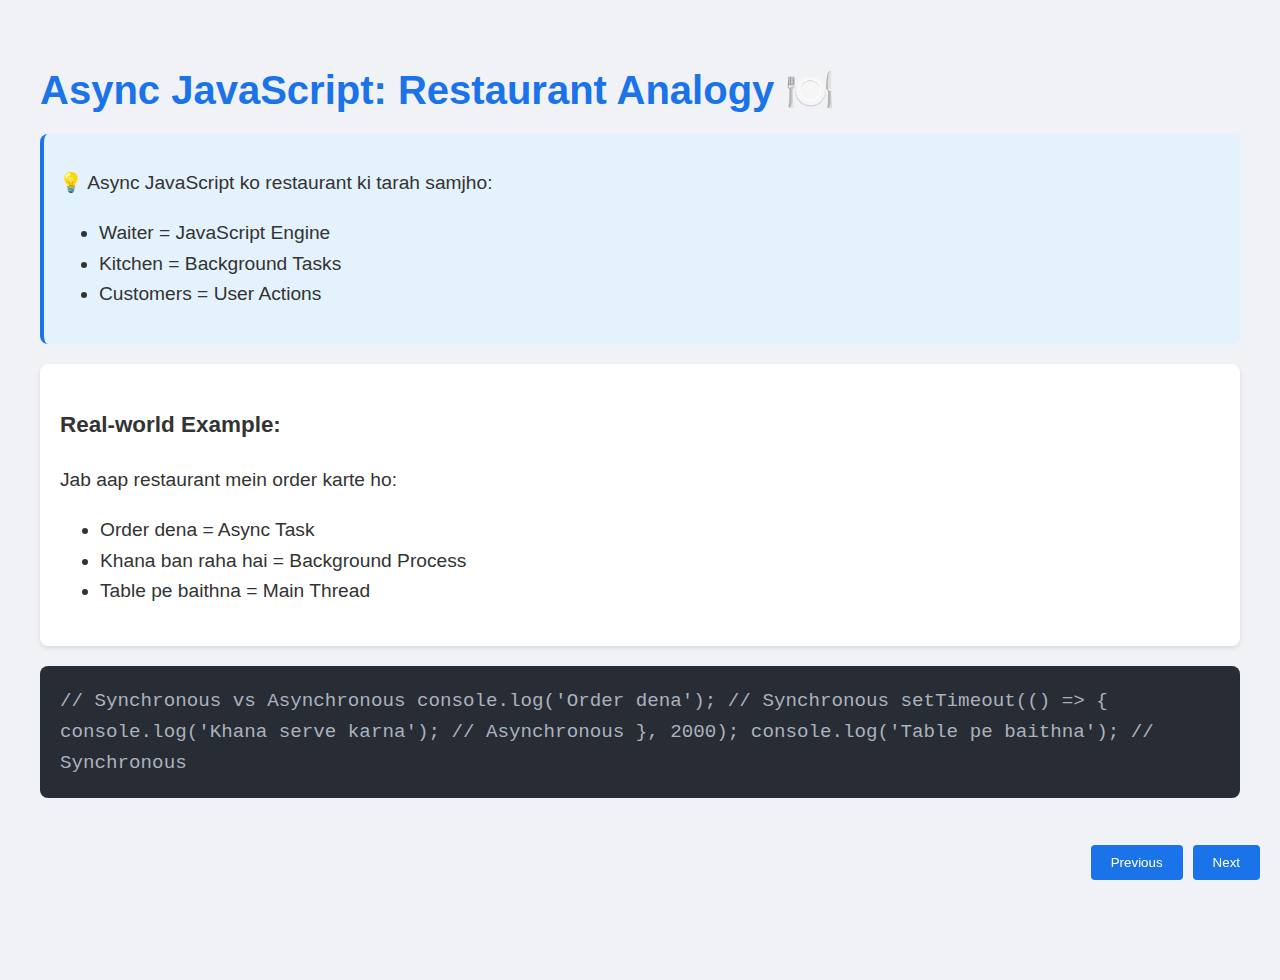
<file: javascript/slides/6_async_js.html>
<!DOCTYPE html>
<html lang="en">
<head>
    <meta charset="UTF-8">
    <meta name="viewport" content="width=device-width, initial-scale=1.0">
    <title>Asynchronous JavaScript - Animated Presentation</title>
    <style>
        /* Previous styles remain the same */
        @keyframes fadeIn {
            from { opacity: 0; transform: translateY(20px); }
            to { opacity: 1; transform: translateY(0); }
        }

        @keyframes slideIn {
            from { transform: translateX(-100%); }
            to { transform: translateX(0); }
        }

        @keyframes highlight {
            0% { background-color: #fff; }
            50% { background-color: #ffeb3b; }
            100% { background-color: #fff; }
        }

        body {
            font-family: 'Arial', sans-serif;
            margin: 0;
            padding: 0;
            background: #f0f2f5;
        }

        .slide {
            display: none;
            padding: 40px;
            min-height: 100vh;
            animation: fadeIn 0.5s ease-out;
        }

        .slide.active {
            display: block;
        }

        .title {
            font-size: 2.5em;
            color: #1a73e8;
            margin-bottom: 20px;
            animation: slideIn 0.8s ease-out;
        }

        .content {
            font-size: 1.2em;
            line-height: 1.6;
            color: #333;
        }

        .code-block {
            background: #282c34;
            color: #abb2bf;
            padding: 20px;
            border-radius: 8px;
            font-family: 'Courier New', monospace;
            margin: 20px 0;
            animation: fadeIn 0.8s ease-out;
        }

        .example {
            background: white;
            padding: 20px;
            border-radius: 8px;
            box-shadow: 0 2px 4px rgba(0,0,0,0.1);
            margin: 20px 0;
            animation: fadeIn 0.8s ease-out;
        }

        .analogy {
            background: #e3f2fd;
            padding: 15px;
            border-radius: 8px;
            margin: 15px 0;
            border-left: 4px solid #1a73e8;
        }

        .controls {
            position: fixed;
            bottom: 20px;
            right: 20px;
            display: flex;
            gap: 10px;
        }

        .btn {
            padding: 10px 20px;
            background: #1a73e8;
            color: white;
            border: none;
            border-radius: 4px;
            cursor: pointer;
            transition: background 0.3s;
        }

        .btn:hover {
            background: #1557b0;
        }

        .interactive {
            background: #f8f9fa;
            padding: 20px;
            border-radius: 8px;
            margin: 20px 0;
        }

        .interactive button {
            margin: 10px;
            padding: 8px 16px;
            background: #1a73e8;
            color: white;
            border: none;
            border-radius: 4px;
            cursor: pointer;
        }

        .loading {
            display: inline-block;
            width: 20px;
            height: 20px;
            border: 3px solid #f3f3f3;
            border-radius: 50%;
            border-top: 3px solid #1a73e8;
            animation: spin 1s linear infinite;
        }

        @keyframes spin {
            0% { transform: rotate(0deg); }
            100% { transform: rotate(360deg); }
        }

        .promise-chain {
            display: flex;
            flex-direction: column;
            gap: 10px;
            margin: 20px 0;
        }

        .promise-step {
            padding: 10px;
            background: #e3f2fd;
            border-radius: 4px;
            transition: all 0.3s;
        }

        .promise-step.completed {
            background: #c8e6c9;
        }

        .promise-step.failed {
            background: #ffcdd2;
        }
    </style>
</head>
<body>
    <!-- Slide 1: Introduction to Async JS -->
    <div class="slide active" id="slide1">
        <h1 class="title">Async JavaScript: Restaurant Analogy 🍽️</h1>
        <div class="content">
            <div class="analogy">
                <p>💡 Async JavaScript ko restaurant ki tarah samjho:</p>
                <ul>
                    <li>Waiter = JavaScript Engine</li>
                    <li>Kitchen = Background Tasks</li>
                    <li>Customers = User Actions</li>
                </ul>
            </div>
            <div class="example">
                <h3>Real-world Example:</h3>
                <p>Jab aap restaurant mein order karte ho:</p>
                <ul>
                    <li>Order dena = Async Task</li>
                    <li>Khana ban raha hai = Background Process</li>
                    <li>Table pe baithna = Main Thread</li>
                </ul>
            </div>
            <div class="code-block">
// Synchronous vs Asynchronous
console.log('Order dena'); // Synchronous
setTimeout(() => {
    console.log('Khana serve karna'); // Asynchronous
}, 2000);
console.log('Table pe baithna'); // Synchronous
            </div>
        </div>
    </div>

    <!-- Slide 2: Callbacks -->
    <div class="slide" id="slide2">
        <h1 class="title">Callbacks: Restaurant Order System 📝</h1>
        <div class="content">
            <div class="analogy">
                <p>💡 Callbacks ko restaurant order system ki tarah samjho:</p>
                <ul>
                    <li>Order dena = Function call</li>
                    <li>Khana ready hona = Task completion</li>
                    <li>Serve karna = Callback execution</li>
                </ul>
            </div>
            <div class="code-block">
// Callback example
function orderFood(food, callback) {
    console.log(`${food} order diya`);
    setTimeout(() => {
        callback(`${food} ready hai`);
    }, 2000);
}

orderFood('Pizza', (message) => {
    console.log(message);
});
            </div>
            <div class="interactive">
                <button onclick="demoCallback()">Order Food</button>
                <div id="callback-output"></div>
            </div>
        </div>
    </div>

    <!-- Slide 3: Promises -->
    <div class="slide" id="slide3">
        <h1 class="title">Promises: Food Delivery System 🚚</h1>
        <div class="content">
            <div class="analogy">
                <p>💡 Promises ko food delivery system ki tarah samjho:</p>
                <ul>
                    <li>Order place karna = Promise creation</li>
                    <li>Delivery tracking = Promise states</li>
                    <li>Delivery complete = Promise resolution</li>
                </ul>
            </div>
            <div class="code-block">
// Promise example
function orderFood(food) {
    return new Promise((resolve, reject) => {
        console.log(`${food} order diya`);
        setTimeout(() => {
            if (Math.random() > 0.1) {
                resolve(`${food} deliver ho gaya`);
            } else {
                reject('Delivery failed');
            }
        }, 2000);
    });
}

orderFood('Pizza')
    .then(message => console.log(message))
    .catch(error => console.error(error));
            </div>
            <div class="interactive">
                <button onclick="demoPromise()">Order Food</button>
                <div class="promise-chain" id="promise-output"></div>
            </div>
        </div>
    </div>

    <!-- Slide 4: Async/Await -->
    <div class="slide" id="slide4">
        <h1 class="title">Async/Await: Modern Restaurant 🏪</h1>
        <div class="content">
            <div class="analogy">
                <p>💡 Async/Await ko modern restaurant ki tarah samjho:</p>
                <ul>
                    <li>Waiter wait karna = Await</li>
                    <li>Multiple orders = Async functions</li>
                    <li>Error handling = Try/Catch</li>
                </ul>
            </div>
            <div class="code-block">
// Async/Await example
async function orderMeal() {
    try {
        const pizza = await orderFood('Pizza');
        const burger = await orderFood('Burger');
        console.log(`${pizza} and ${burger}`);
    } catch (error) {
        console.error('Order failed:', error);
    }
}

orderMeal();
            </div>
            <div class="interactive">
                <button onclick="demoAsyncAwait()">Order Meal</button>
                <div id="async-output"></div>
            </div>
        </div>
    </div>

    <!-- Slide 5: Event Loop -->
    <div class="slide" id="slide5">
        <h1 class="title">Event Loop: Restaurant Management 🔄</h1>
        <div class="content">
            <div class="analogy">
                <p>💡 Event Loop ko restaurant management ki tarah samjho:</p>
                <ul>
                    <li>Main counter = Call Stack</li>
                    <li>Waiting area = Callback Queue</li>
                    <li>Manager = Event Loop</li>
                </ul>
            </div>
            <div class="code-block">
// Event Loop example
console.log('Customer aaya'); // Call Stack

setTimeout(() => {
    console.log('Order process hua'); // Callback Queue
}, 0);

console.log('Next customer ko bulaya'); // Call Stack
            </div>
            <div class="interactive">
                <button onclick="demoEventLoop()">Start Process</button>
                <div id="event-loop-output"></div>
            </div>
        </div>
    </div>

    <div class="controls">
        <button class="btn" onclick="prevSlide()">Previous</button>
        <button class="btn" onclick="nextSlide()">Next</button>
    </div>

    <script>
        let currentSlide = 1;
        const totalSlides = 5;

        function showSlide(n) {
            document.querySelectorAll('.slide').forEach(slide => {
                slide.classList.remove('active');
            });
            document.getElementById(`slide${n}`).classList.add('active');
            currentSlide = n;
        }

        function nextSlide() {
            if (currentSlide < totalSlides) {
                showSlide(currentSlide + 1);
            }
        }

        function prevSlide() {
            if (currentSlide > 1) {
                showSlide(currentSlide - 1);
            }
        }

        // Keyboard navigation
        document.addEventListener('keydown', (e) => {
            if (e.key === 'ArrowRight') nextSlide();
            if (e.key === 'ArrowLeft') prevSlide();
        });

        // Callback demo
        function demoCallback() {
            const output = document.getElementById('callback-output');
            output.innerHTML = '<div class="loading"></div> Ordering...';
            
            setTimeout(() => {
                output.innerHTML = 'Food ready hai! 🍕';
            }, 2000);
        }

        // Promise demo
        function demoPromise() {
            const output = document.getElementById('promise-output');
            output.innerHTML = '';
            
            function addStep(text, status = '') {
                const step = document.createElement('div');
                step.className = `promise-step ${status}`;
                step.textContent = text;
                output.appendChild(step);
            }

            addStep('Order placing...');
            
            new Promise((resolve) => {
                setTimeout(() => resolve('Order placed'), 1000);
            })
            .then(result => {
                addStep(result, 'completed');
                return new Promise(resolve => {
                    setTimeout(() => resolve('Cooking...'), 1000);
                });
            })
            .then(result => {
                addStep(result, 'completed');
                return new Promise(resolve => {
                    setTimeout(() => resolve('Food ready!'), 1000);
                });
            })
            .then(result => {
                addStep(result, 'completed');
            })
            .catch(error => {
                addStep(error, 'failed');
            });
        }

        // Async/Await demo
        async function demoAsyncAwait() {
            const output = document.getElementById('async-output');
            output.innerHTML = '<div class="loading"></div> Processing...';
            
            try {
                const result1 = await new Promise(resolve => 
                    setTimeout(() => resolve('Pizza ready'), 2000)
                );
                const result2 = await new Promise(resolve => 
                    setTimeout(() => resolve('Burger ready'), 2000)
                );
                
                output.innerHTML = `${result1} and ${result2} 🍽️`;
            } catch (error) {
                output.innerHTML = `Error: ${error}`;
            }
        }

        // Event Loop demo
        function demoEventLoop() {
            const output = document.getElementById('event-loop-output');
            output.innerHTML = '';
            
            function log(text) {
                const div = document.createElement('div');
                div.textContent = text;
                output.appendChild(div);
            }

            log('Customer aaya');
            
            setTimeout(() => {
                log('Order process hua');
            }, 0);
            
            log('Next customer ko bulaya');
            
            // Microtask example
            Promise.resolve().then(() => {
                log('Microtask processed');
            });
        }
    </script>
</body>
</html>
</file>
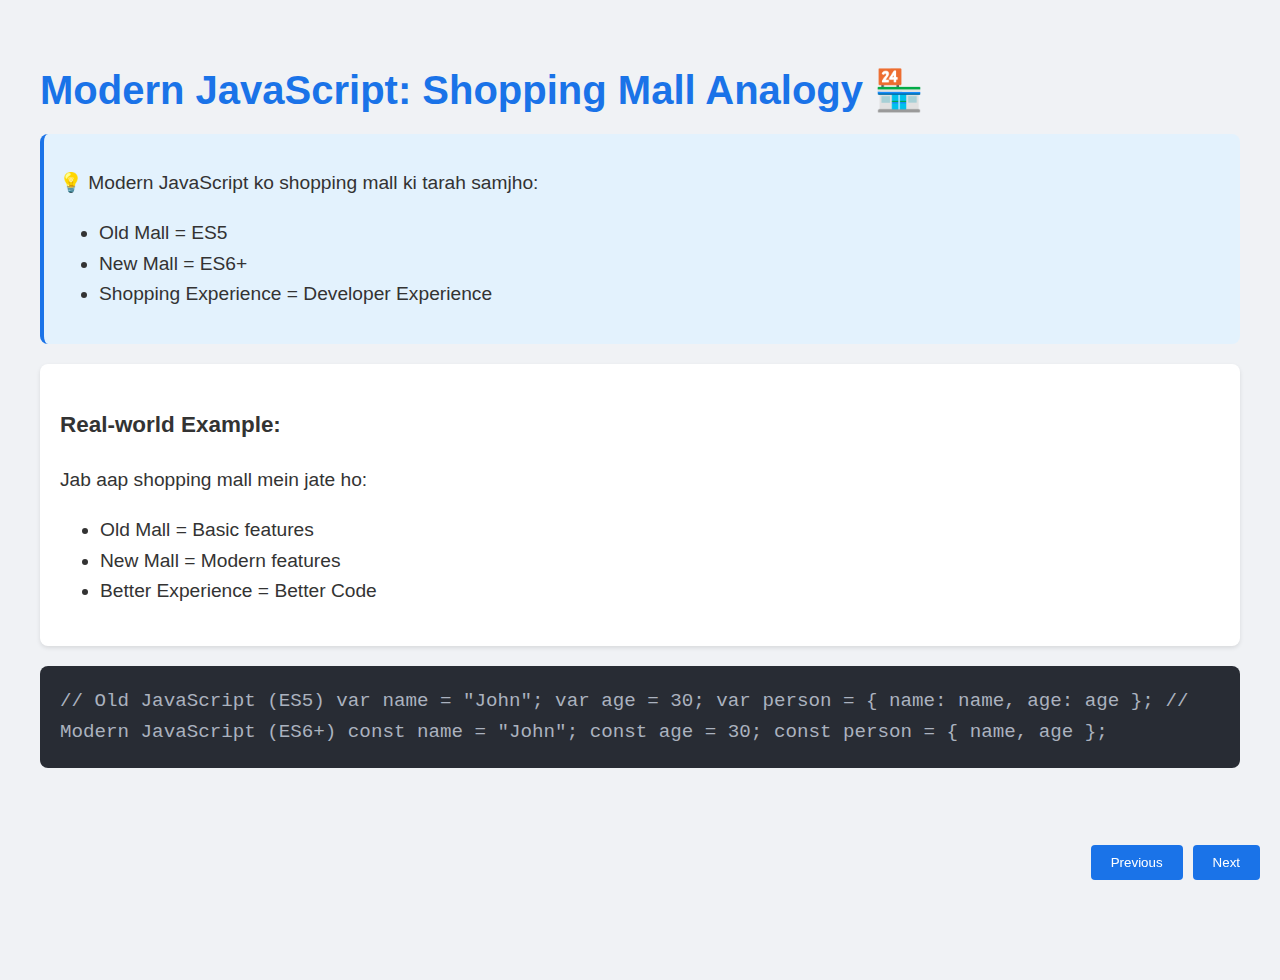
<file: javascript/slides/7_modern_js.html>
<!DOCTYPE html>
<html lang="en">
<head>
    <meta charset="UTF-8">
    <meta name="viewport" content="width=device-width, initial-scale=1.0">
    <title>Modern JavaScript Features - Animated Presentation</title>
    <style>
        /* Previous styles remain the same */
        @keyframes fadeIn {
            from { opacity: 0; transform: translateY(20px); }
            to { opacity: 1; transform: translateY(0); }
        }

        @keyframes slideIn {
            from { transform: translateX(-100%); }
            to { transform: translateX(0); }
        }

        @keyframes highlight {
            0% { background-color: #fff; }
            50% { background-color: #ffeb3b; }
            100% { background-color: #fff; }
        }

        body {
            font-family: 'Arial', sans-serif;
            margin: 0;
            padding: 0;
            background: #f0f2f5;
        }

        .slide {
            display: none;
            padding: 40px;
            min-height: 100vh;
            animation: fadeIn 0.5s ease-out;
        }

        .slide.active {
            display: block;
        }

        .title {
            font-size: 2.5em;
            color: #1a73e8;
            margin-bottom: 20px;
            animation: slideIn 0.8s ease-out;
        }

        .content {
            font-size: 1.2em;
            line-height: 1.6;
            color: #333;
        }

        .code-block {
            background: #282c34;
            color: #abb2bf;
            padding: 20px;
            border-radius: 8px;
            font-family: 'Courier New', monospace;
            margin: 20px 0;
            animation: fadeIn 0.8s ease-out;
        }

        .example {
            background: white;
            padding: 20px;
            border-radius: 8px;
            box-shadow: 0 2px 4px rgba(0,0,0,0.1);
            margin: 20px 0;
            animation: fadeIn 0.8s ease-out;
        }

        .analogy {
            background: #e3f2fd;
            padding: 15px;
            border-radius: 8px;
            margin: 15px 0;
            border-left: 4px solid #1a73e8;
        }

        .controls {
            position: fixed;
            bottom: 20px;
            right: 20px;
            display: flex;
            gap: 10px;
        }

        .btn {
            padding: 10px 20px;
            background: #1a73e8;
            color: white;
            border: none;
            border-radius: 4px;
            cursor: pointer;
            transition: background 0.3s;
        }

        .btn:hover {
            background: #1557b0;
        }

        .interactive {
            background: #f8f9fa;
            padding: 20px;
            border-radius: 8px;
            margin: 20px 0;
        }

        .interactive button {
            margin: 10px;
            padding: 8px 16px;
            background: #1a73e8;
            color: white;
            border: none;
            border-radius: 4px;
            cursor: pointer;
        }

        .feature-card {
            background: white;
            padding: 15px;
            border-radius: 8px;
            margin: 10px 0;
            box-shadow: 0 2px 4px rgba(0,0,0,0.1);
        }

        .feature-card h3 {
            color: #1a73e8;
            margin-top: 0;
        }
    </style>
</head>
<body>
    <!-- Slide 1: Introduction to Modern JS -->
    <div class="slide active" id="slide1">
        <h1 class="title">Modern JavaScript: Shopping Mall Analogy 🏪</h1>
        <div class="content">
            <div class="analogy">
                <p>💡 Modern JavaScript ko shopping mall ki tarah samjho:</p>
                <ul>
                    <li>Old Mall = ES5</li>
                    <li>New Mall = ES6+</li>
                    <li>Shopping Experience = Developer Experience</li>
                </ul>
            </div>
            <div class="example">
                <h3>Real-world Example:</h3>
                <p>Jab aap shopping mall mein jate ho:</p>
                <ul>
                    <li>Old Mall = Basic features</li>
                    <li>New Mall = Modern features</li>
                    <li>Better Experience = Better Code</li>
                </ul>
            </div>
            <div class="code-block">
// Old JavaScript (ES5)
var name = "John";
var age = 30;
var person = { name: name, age: age };

// Modern JavaScript (ES6+)
const name = "John";
const age = 30;
const person = { name, age };
            </div>
        </div>
    </div>

    <!-- Slide 2: Let & Const -->
    <div class="slide" id="slide2">
        <h1 class="title">Let & Const: Mall Security System 🔒</h1>
        <div class="content">
            <div class="analogy">
                <p>💡 Let & Const ko mall security system ki tarah samjho:</p>
                <ul>
                    <li>Let = Temporary Pass</li>
                    <li>Const = Permanent Pass</li>
                    <li>Security Rules = Scope Rules</li>
                </ul>
            </div>
            <div class="code-block">
// Let example (Temporary Pass)
let shoppingCart = [];
shoppingCart.push("Shirt"); // Allowed
shoppingCart = ["Pants"]; // Allowed

// Const example (Permanent Pass)
const storeName = "Fashion Store";
storeName = "New Store"; // Error: Cannot reassign
            </div>
            <div class="interactive">
                <button onclick="demoLetConst()">Try Let & Const</button>
                <div id="let-const-output"></div>
            </div>
        </div>
    </div>

    <!-- Slide 3: Arrow Functions -->
    <div class="slide" id="slide3">
        <h1 class="title">Arrow Functions: Express Checkout 🚀</h1>
        <div class="content">
            <div class="analogy">
                <p>💡 Arrow Functions ko express checkout ki tarah samjho:</p>
                <ul>
                    <li>Regular Function = Normal Checkout</li>
                    <li>Arrow Function = Express Checkout</li>
                    <li>Faster Process = Cleaner Code</li>
                </ul>
            </div>
            <div class="code-block">
// Regular Function (Normal Checkout)
function calculateTotal(items) {
    return items.reduce(function(total, item) {
        return total + item.price;
    }, 0);
}

// Arrow Function (Express Checkout)
const calculateTotal = items => 
    items.reduce((total, item) => total + item.price, 0);
            </div>
            <div class="interactive">
                <button onclick="demoArrowFunction()">Calculate Total</button>
                <div id="arrow-function-output"></div>
            </div>
        </div>
    </div>

    <!-- Slide 4: Destructuring -->
    <div class="slide" id="slide4">
        <h1 class="title">Destructuring: Shopping Bag Unpacking 🛍️</h1>
        <div class="content">
            <div class="analogy">
                <p>💡 Destructuring ko shopping bag unpacking ki tarah samjho:</p>
                <ul>
                    <li>Shopping Bag = Object/Array</li>
                    <li>Unpacking = Destructuring</li>
                    <li>Items = Properties/Elements</li>
                </ul>
            </div>
            <div class="code-block">
// Object Destructuring
const order = {
    items: ["Shirt", "Pants"],
    total: 100,
    customer: "John"
};

const { items, total, customer } = order;

// Array Destructuring
const [firstItem, secondItem] = items;
            </div>
            <div class="interactive">
                <button onclick="demoDestructuring()">Unpack Order</button>
                <div id="destructuring-output"></div>
            </div>
        </div>
    </div>

    <!-- Slide 5: Modern Features -->
    <div class="slide" id="slide5">
        <h1 class="title">Modern Features: Mall Upgrades 🆕</h1>
        <div class="content">
            <div class="analogy">
                <p>💡 Modern Features ko mall upgrades ki tarah samjho:</p>
                <ul>
                    <li>New Stores = New Features</li>
                    <li>Better Facilities = Better Code</li>
                    <li>Happy Customers = Happy Developers</li>
                </ul>
            </div>
            <div class="feature-card">
                <h3>Template Literals</h3>
                <div class="code-block">
const name = "John";
const greeting = `Hello ${name}!`;
                </div>
            </div>
            <div class="feature-card">
                <h3>Spread Operator</h3>
                <div class="code-block">
const cart = ["Shirt", "Pants"];
const newCart = [...cart, "Shoes"];
                </div>
            </div>
            <div class="feature-card">
                <h3>Optional Chaining</h3>
                <div class="code-block">
const store = {
    name: "Fashion Store",
    address: {
        city: "Mumbai"
    }
};
const city = store?.address?.city;
                </div>
            </div>
            <div class="interactive">
                <button onclick="demoModernFeatures()">Try Features</button>
                <div id="modern-features-output"></div>
            </div>
        </div>
    </div>

    <div class="controls">
        <button class="btn" onclick="prevSlide()">Previous</button>
        <button class="btn" onclick="nextSlide()">Next</button>
    </div>

    <script>
        let currentSlide = 1;
        const totalSlides = 5;

        function showSlide(n) {
            document.querySelectorAll('.slide').forEach(slide => {
                slide.classList.remove('active');
            });
            document.getElementById(`slide${n}`).classList.add('active');
            currentSlide = n;
        }

        function nextSlide() {
            if (currentSlide < totalSlides) {
                showSlide(currentSlide + 1);
            }
        }

        function prevSlide() {
            if (currentSlide > 1) {
                showSlide(currentSlide - 1);
            }
        }

        // Keyboard navigation
        document.addEventListener('keydown', (e) => {
            if (e.key === 'ArrowRight') nextSlide();
            if (e.key === 'ArrowLeft') prevSlide();
        });

        // Let & Const demo
        function demoLetConst() {
            const output = document.getElementById('let-const-output');
            try {
                let tempPass = "Temporary";
                tempPass = "Changed"; // Allowed
                
                const permPass = "Permanent";
                permPass = "Changed"; // Error
                
                output.innerHTML = `
                    <p>Let: ${tempPass}</p>
                    <p>Const: ${permPass}</p>
                `;
            } catch (error) {
                output.innerHTML = `Error: ${error.message}`;
            }
        }

        // Arrow Function demo
        function demoArrowFunction() {
            const output = document.getElementById('arrow-function-output');
            const items = [
                { name: "Shirt", price: 500 },
                { name: "Pants", price: 1000 }
            ];
            
            const total = items.reduce((sum, item) => sum + item.price, 0);
            output.innerHTML = `Total: ₹${total}`;
        }

        // Destructuring demo
        function demoDestructuring() {
            const output = document.getElementById('destructuring-output');
            const order = {
                items: ["Shirt", "Pants"],
                total: 1500,
                customer: "John"
            };
            
            const { items, total, customer } = order;
            const [firstItem, secondItem] = items;
            
            output.innerHTML = `
                <p>Customer: ${customer}</p>
                <p>Items: ${firstItem}, ${secondItem}</p>
                <p>Total: ₹${total}</p>
            `;
        }

        // Modern Features demo
        function demoModernFeatures() {
            const output = document.getElementById('modern-features-output');
            
            // Template Literals
            const name = "John";
            const greeting = `Hello ${name}!`;
            
            // Spread Operator
            const cart = ["Shirt", "Pants"];
            const newCart = [...cart, "Shoes"];
            
            // Optional Chaining
            const store = {
                name: "Fashion Store",
                address: {
                    city: "Mumbai"
                }
            };
            const city = store?.address?.city;
            
            output.innerHTML = `
                <p>Template Literal: ${greeting}</p>
                <p>Spread Operator: ${newCart.join(", ")}</p>
                <p>Optional Chaining: ${city}</p>
            `;
        }
    </script>
</body>
</html>
</file>
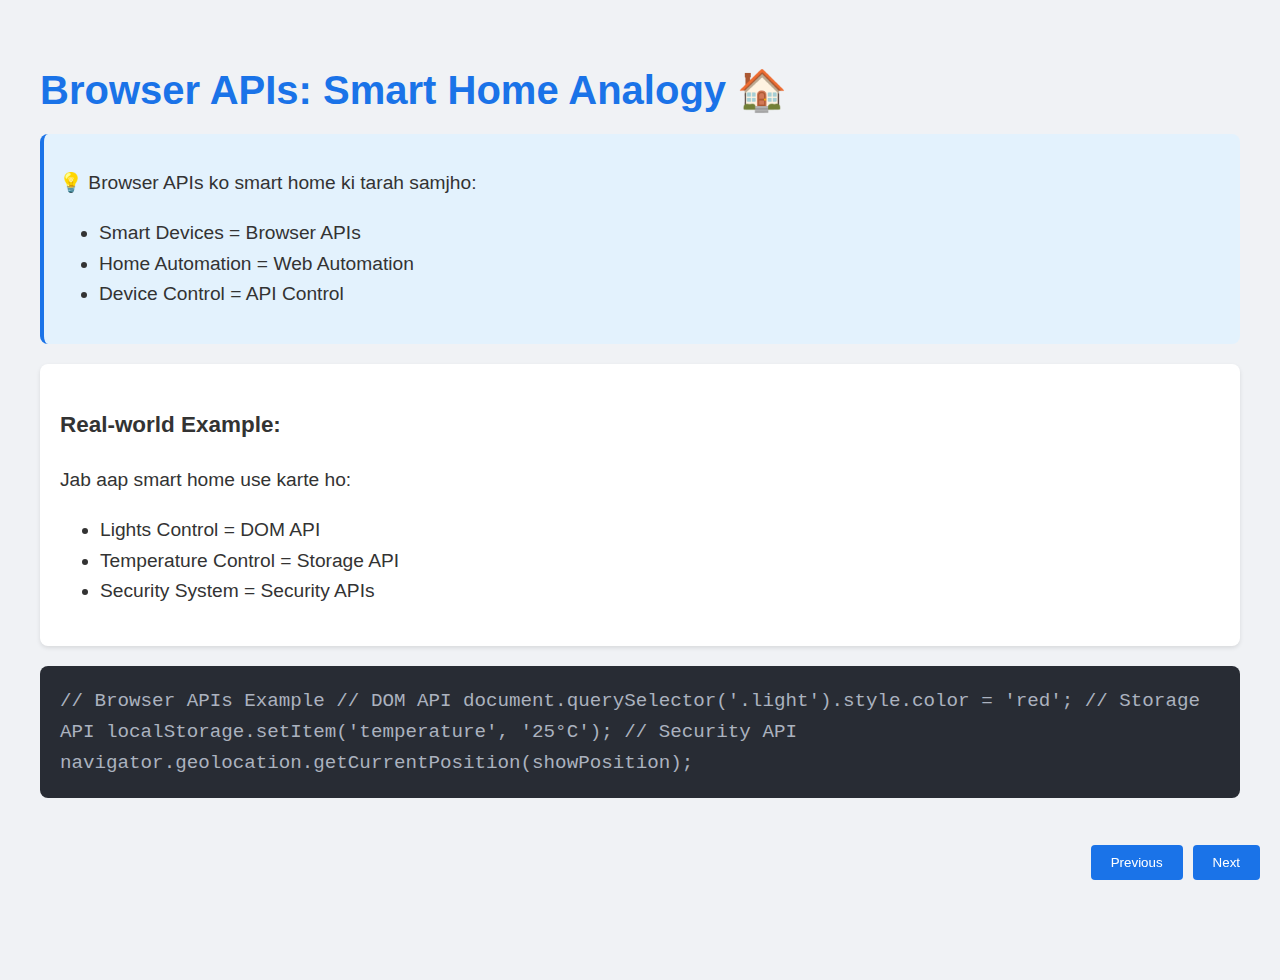
<file: javascript/slides/8_browser_apis.html>
<!DOCTYPE html>
<html lang="en">
<head>
    <meta charset="UTF-8">
    <meta name="viewport" content="width=device-width, initial-scale=1.0">
    <title>Browser APIs - Animated Presentation</title>
    <style>
        /* Previous styles remain the same */
        @keyframes fadeIn {
            from { opacity: 0; transform: translateY(20px); }
            to { opacity: 1; transform: translateY(0); }
        }

        @keyframes slideIn {
            from { transform: translateX(-100%); }
            to { transform: translateX(0); }
        }

        @keyframes highlight {
            0% { background-color: #fff; }
            50% { background-color: #ffeb3b; }
            100% { background-color: #fff; }
        }

        body {
            font-family: 'Arial', sans-serif;
            margin: 0;
            padding: 0;
            background: #f0f2f5;
        }

        .slide {
            display: none;
            padding: 40px;
            min-height: 100vh;
            animation: fadeIn 0.5s ease-out;
        }

        .slide.active {
            display: block;
        }

        .title {
            font-size: 2.5em;
            color: #1a73e8;
            margin-bottom: 20px;
            animation: slideIn 0.8s ease-out;
        }

        .content {
            font-size: 1.2em;
            line-height: 1.6;
            color: #333;
        }

        .code-block {
            background: #282c34;
            color: #abb2bf;
            padding: 20px;
            border-radius: 8px;
            font-family: 'Courier New', monospace;
            margin: 20px 0;
            animation: fadeIn 0.8s ease-out;
        }

        .example {
            background: white;
            padding: 20px;
            border-radius: 8px;
            box-shadow: 0 2px 4px rgba(0,0,0,0.1);
            margin: 20px 0;
            animation: fadeIn 0.8s ease-out;
        }

        .analogy {
            background: #e3f2fd;
            padding: 15px;
            border-radius: 8px;
            margin: 15px 0;
            border-left: 4px solid #1a73e8;
        }

        .controls {
            position: fixed;
            bottom: 20px;
            right: 20px;
            display: flex;
            gap: 10px;
        }

        .btn {
            padding: 10px 20px;
            background: #1a73e8;
            color: white;
            border: none;
            border-radius: 4px;
            cursor: pointer;
            transition: background 0.3s;
        }

        .btn:hover {
            background: #1557b0;
        }

        .interactive {
            background: #f8f9fa;
            padding: 20px;
            border-radius: 8px;
            margin: 20px 0;
        }

        .interactive button {
            margin: 10px;
            padding: 8px 16px;
            background: #1a73e8;
            color: white;
            border: none;
            border-radius: 4px;
            cursor: pointer;
        }

        .api-card {
            background: white;
            padding: 15px;
            border-radius: 8px;
            margin: 10px 0;
            box-shadow: 0 2px 4px rgba(0,0,0,0.1);
        }

        .api-card h3 {
            color: #1a73e8;
            margin-top: 0;
        }
    </style>
</head>
<body>
    <!-- Slide 1: Introduction to Browser APIs -->
    <div class="slide active" id="slide1">
        <h1 class="title">Browser APIs: Smart Home Analogy 🏠</h1>
        <div class="content">
            <div class="analogy">
                <p>💡 Browser APIs ko smart home ki tarah samjho:</p>
                <ul>
                    <li>Smart Devices = Browser APIs</li>
                    <li>Home Automation = Web Automation</li>
                    <li>Device Control = API Control</li>
                </ul>
            </div>
            <div class="example">
                <h3>Real-world Example:</h3>
                <p>Jab aap smart home use karte ho:</p>
                <ul>
                    <li>Lights Control = DOM API</li>
                    <li>Temperature Control = Storage API</li>
                    <li>Security System = Security APIs</li>
                </ul>
            </div>
            <div class="code-block">
// Browser APIs Example
// DOM API
document.querySelector('.light').style.color = 'red';

// Storage API
localStorage.setItem('temperature', '25°C');

// Security API
navigator.geolocation.getCurrentPosition(showPosition);
            </div>
        </div>
    </div>

    <!-- Slide 2: Storage APIs -->
    <div class="slide" id="slide2">
        <h1 class="title">Storage APIs: Smart Fridge 🧊</h1>
        <div class="content">
            <div class="analogy">
                <p>💡 Storage APIs ko smart fridge ki tarah samjho:</p>
                <ul>
                    <li>Fridge = Storage</li>
                    <li>Items = Data</li>
                    <li>Expiry = Session</li>
                </ul>
            </div>
            <div class="code-block">
// Local Storage (Permanent Storage)
localStorage.setItem('username', 'John');
const username = localStorage.getItem('username');

// Session Storage (Temporary Storage)
sessionStorage.setItem('cart', JSON.stringify(['item1', 'item2']));
const cart = JSON.parse(sessionStorage.getItem('cart'));

// IndexedDB (Large Storage)
const db = indexedDB.open('MyDatabase', 1);
            </div>
            <div class="interactive">
                <button onclick="demoStorage()">Try Storage APIs</button>
                <div id="storage-output"></div>
            </div>
        </div>
    </div>

    <!-- Slide 3: Location APIs -->
    <div class="slide" id="slide3">
        <h1 class="title">Location APIs: GPS Tracker 🗺️</h1>
        <div class="content">
            <div class="analogy">
                <p>💡 Location APIs ko GPS tracker ki tarah samjho:</p>
                <ul>
                    <li>GPS Device = Geolocation API</li>
                    <li>Location Data = Coordinates</li>
                    <li>Tracking = Position Updates</li>
                </ul>
            </div>
            <div class="code-block">
// Get Current Position
navigator.geolocation.getCurrentPosition(
    position => {
        const { latitude, longitude } = position.coords;
        console.log(`Latitude: ${latitude}, Longitude: ${longitude}`);
    },
    error => console.error(error)
);

// Watch Position
const watchId = navigator.geolocation.watchPosition(
    position => updateMap(position.coords),
    error => console.error(error)
);
            </div>
            <div class="interactive">
                <button onclick="demoLocation()">Get Location</button>
                <div id="location-output"></div>
            </div>
        </div>
    </div>

    <!-- Slide 4: Media APIs -->
    <div class="slide" id="slide4">
        <h1 class="title">Media APIs: Smart TV 📺</h1>
        <div class="content">
            <div class="analogy">
                <p>💡 Media APIs ko smart TV ki tarah samjho:</p>
                <ul>
                    <li>TV = Media Devices</li>
                    <li>Remote = Media Controls</li>
                    <li>Channels = Media Streams</li>
                </ul>
            </div>
            <div class="code-block">
// Audio API
const audio = new Audio('music.mp3');
audio.play();

// Video API
const video = document.querySelector('video');
video.play();

// Media Devices
navigator.mediaDevices.getUserMedia({ video: true })
    .then(stream => {
        video.srcObject = stream;
    });
            </div>
            <div class="interactive">
                <button onclick="demoMedia()">Try Media APIs</button>
                <div id="media-output"></div>
            </div>
        </div>
    </div>

    <!-- Slide 5: Modern Browser APIs -->
    <div class="slide" id="slide5">
        <h1 class="title">Modern Browser APIs: Smart Home Upgrades 🆕</h1>
        <div class="content">
            <div class="analogy">
                <p>💡 Modern Browser APIs ko smart home upgrades ki tarah samjho:</p>
                <ul>
                    <li>New Devices = New APIs</li>
                    <li>Better Features = Better APIs</li>
                    <li>Smart Home = Modern Web</li>
                </ul>
            </div>
            <div class="api-card">
                <h3>Web Workers</h3>
                <div class="code-block">
// Create Worker
const worker = new Worker('worker.js');

// Send Message
worker.postMessage('Start processing');

// Receive Message
worker.onmessage = e => console.log(e.data);
                </div>
            </div>
            <div class="api-card">
                <h3>WebSocket</h3>
                <div class="code-block">
// Create Connection
const socket = new WebSocket('ws://example.com');

// Send Message
socket.send('Hello Server');

// Receive Message
socket.onmessage = e => console.log(e.data);
                </div>
            </div>
            <div class="api-card">
                <h3>Service Workers</h3>
                <div class="code-block">
// Register Service Worker
navigator.serviceWorker.register('sw.js');

// Handle Install
self.addEventListener('install', event => {
    // Cache resources
});
                </div>
            </div>
            <div class="interactive">
                <button onclick="demoModernAPIs()">Try Modern APIs</button>
                <div id="modern-apis-output"></div>
            </div>
        </div>
    </div>

    <div class="controls">
        <button class="btn" onclick="prevSlide()">Previous</button>
        <button class="btn" onclick="nextSlide()">Next</button>
    </div>

    <script>
        let currentSlide = 1;
        const totalSlides = 5;

        function showSlide(n) {
            document.querySelectorAll('.slide').forEach(slide => {
                slide.classList.remove('active');
            });
            document.getElementById(`slide${n}`).classList.add('active');
            currentSlide = n;
        }

        function nextSlide() {
            if (currentSlide < totalSlides) {
                showSlide(currentSlide + 1);
            }
        }

        function prevSlide() {
            if (currentSlide > 1) {
                showSlide(currentSlide - 1);
            }
        }

        // Keyboard navigation
        document.addEventListener('keydown', (e) => {
            if (e.key === 'ArrowRight') nextSlide();
            if (e.key === 'ArrowLeft') prevSlide();
        });

        // Storage API demo
        function demoStorage() {
            const output = document.getElementById('storage-output');
            try {
                // Local Storage
                localStorage.setItem('test', 'Hello Local Storage');
                const localValue = localStorage.getItem('test');
                
                // Session Storage
                sessionStorage.setItem('test', 'Hello Session Storage');
                const sessionValue = sessionStorage.getItem('test');
                
                output.innerHTML = `
                    <p>Local Storage: ${localValue}</p>
                    <p>Session Storage: ${sessionValue}</p>
                `;
            } catch (error) {
                output.innerHTML = `Error: ${error.message}`;
            }
        }

        // Location API demo
        function demoLocation() {
            const output = document.getElementById('location-output');
            if ('geolocation' in navigator) {
                navigator.geolocation.getCurrentPosition(
                    position => {
                        const { latitude, longitude } = position.coords;
                        output.innerHTML = `
                            <p>Latitude: ${latitude}</p>
                            <p>Longitude: ${longitude}</p>
                        `;
                    },
                    error => {
                        output.innerHTML = `Error: ${error.message}`;
                    }
                );
            } else {
                output.innerHTML = 'Geolocation is not supported';
            }
        }

        // Media API demo
        function demoMedia() {
            const output = document.getElementById('media-output');
            if ('mediaDevices' in navigator) {
                navigator.mediaDevices.getUserMedia({ video: true })
                    .then(stream => {
                        output.innerHTML = 'Camera access granted';
                    })
                    .catch(error => {
                        output.innerHTML = `Error: ${error.message}`;
                    });
            } else {
                output.innerHTML = 'Media Devices not supported';
            }
        }

        // Modern APIs demo
        function demoModernAPIs() {
            const output = document.getElementById('modern-apis-output');
            
            // Web Workers
            if (typeof Worker !== 'undefined') {
                const worker = new Worker(URL.createObjectURL(
                    new Blob(['self.onmessage = e => self.postMessage(e.data);'])
                ));
                
                worker.onmessage = e => {
                    output.innerHTML += `<p>Worker: ${e.data}</p>`;
                };
                
                worker.postMessage('Hello from main thread');
            }
            
            // WebSocket
            if ('WebSocket' in window) {
                output.innerHTML += '<p>WebSocket is supported</p>';
            }
            
            // Service Worker
            if ('serviceWorker' in navigator) {
                output.innerHTML += '<p>Service Worker is supported</p>';
            }
        }
    </script>
</body>
</html>
</file>
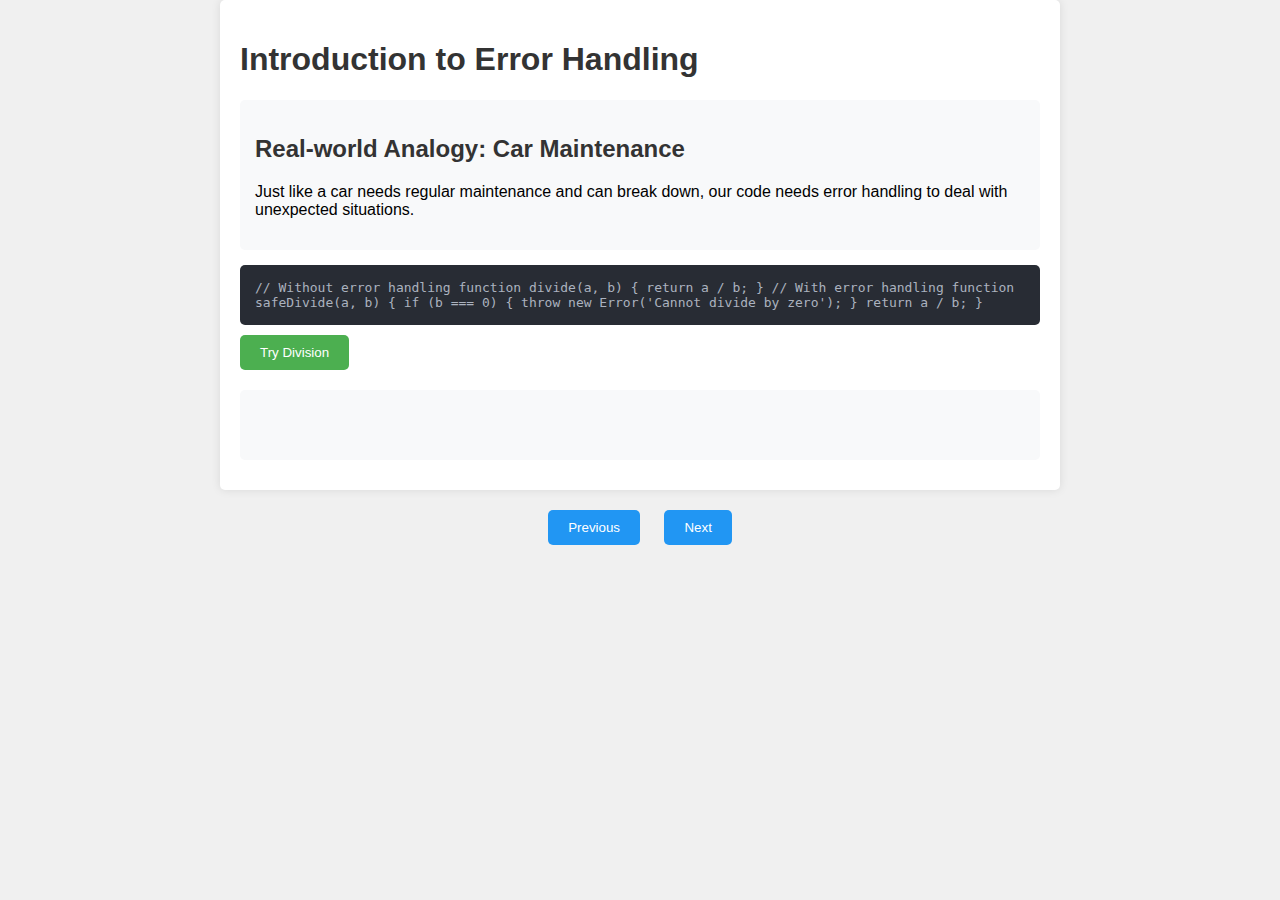
<file: javascript/slides/9_error_handling.html>
<!DOCTYPE html>
<html lang="en">
<head>
    <meta charset="UTF-8">
    <meta name="viewport" content="width=device-width, initial-scale=1.0">
    <title>Error Handling & Debugging</title>
    <style>
        body {
            font-family: Arial, sans-serif;
            margin: 0;
            padding: 0;
            background: #f0f0f0;
        }
        .slide {
            display: none;
            padding: 20px;
            max-width: 800px;
            margin: 0 auto;
            background: white;
            box-shadow: 0 0 10px rgba(0,0,0,0.1);
            border-radius: 5px;
        }
        .slide.active {
            display: block;
        }
        h1, h2 {
            color: #333;
        }
        .analogy {
            background: #f8f9fa;
            padding: 15px;
            border-radius: 5px;
            margin: 15px 0;
        }
        .code {
            background: #282c34;
            color: #abb2bf;
            padding: 15px;
            border-radius: 5px;
            font-family: monospace;
            overflow-x: auto;
        }
        .button {
            background: #4CAF50;
            color: white;
            border: none;
            padding: 10px 20px;
            border-radius: 5px;
            cursor: pointer;
            margin: 10px 0;
        }
        .button:hover {
            background: #45a049;
        }
        .output {
            background: #f8f9fa;
            padding: 10px;
            border-radius: 5px;
            margin: 10px 0;
            min-height: 50px;
        }
        .navigation {
            text-align: center;
            margin: 20px 0;
        }
        .nav-button {
            background: #2196F3;
            color: white;
            border: none;
            padding: 10px 20px;
            border-radius: 5px;
            cursor: pointer;
            margin: 0 10px;
        }
        .nav-button:hover {
            background: #0b7dda;
        }
    </style>
</head>
<body>
    <div class="slide active" id="slide1">
        <h1>Introduction to Error Handling</h1>
        <div class="analogy">
            <h2>Real-world Analogy: Car Maintenance</h2>
            <p>Just like a car needs regular maintenance and can break down, our code needs error handling to deal with unexpected situations.</p>
        </div>
        <div class="code">
            // Without error handling
            function divide(a, b) {
                return a / b;
            }
            
            // With error handling
            function safeDivide(a, b) {
                if (b === 0) {
                    throw new Error('Cannot divide by zero');
                }
                return a / b;
            }
        </div>
        <button class="button" onclick="demoDivide()">Try Division</button>
        <div class="output" id="divideOutput"></div>
    </div>

    <div class="slide" id="slide2">
        <h1>Try-Catch-Finally</h1>
        <div class="analogy">
            <h2>Real-world Analogy: Emergency Response</h2>
            <p>Like emergency services that try to help (try), handle the situation (catch), and clean up afterward (finally).</p>
        </div>
        <div class="code">
            try {
                // Try to execute this code
                const result = riskyOperation();
            } catch (error) {
                // Handle any errors
                console.error('Error:', error.message);
            } finally {
                // Always execute this code
                cleanup();
            }
        </div>
        <button class="button" onclick="demoTryCatch()">Try Risky Operation</button>
        <div class="output" id="tryCatchOutput"></div>
    </div>

    <div class="slide" id="slide3">
        <h1>Custom Errors</h1>
        <div class="analogy">
            <h2>Real-world Analogy: Specialized Doctors</h2>
            <p>Just like different doctors specialize in different areas, we can create custom errors for specific situations.</p>
        </div>
        <div class="code">
            class ValidationError extends Error {
                constructor(message) {
                    super(message);
                    this.name = 'ValidationError';
                }
            }

            function validateUser(user) {
                if (!user.name) {
                    throw new ValidationError('Name is required');
                }
            }
        </div>
        <button class="button" onclick="demoCustomError()">Validate User</button>
        <div class="output" id="customErrorOutput"></div>
    </div>

    <div class="slide" id="slide4">
        <h1>Debugging Tools</h1>
        <div class="analogy">
            <h2>Real-world Analogy: Detective Work</h2>
            <p>Like a detective using different tools to solve a case, we use various debugging tools to find and fix bugs.</p>
        </div>
        <div class="code">
            // Console methods
            console.log('Regular log');
            console.error('Error message');
            console.warn('Warning message');
            console.table([{name: 'John', age: 30}]);
            
            // Debugger statement
            function complexFunction() {
                debugger; // Execution will pause here
                // Complex code
            }
        </div>
        <button class="button" onclick="demoDebugging()">Try Debugging</button>
        <div class="output" id="debuggingOutput"></div>
    </div>

    <div class="slide" id="slide5">
        <h1>Performance Optimization</h1>
        <div class="analogy">
            <h2>Real-world Analogy: Car Tuning</h2>
            <p>Just like tuning a car for better performance, we optimize our code to run faster and use less resources.</p>
        </div>
        <div class="code">
            // Performance monitoring
            console.time('operation');
            // Operation to measure
            console.timeEnd('operation');

            // Memory usage
            const used = process.memoryUsage();
            console.log(used);
        </div>
        <button class="button" onclick="demoPerformance()">Measure Performance</button>
        <div class="output" id="performanceOutput"></div>
    </div>

    <div class="navigation">
        <button class="nav-button" onclick="prevSlide()">Previous</button>
        <button class="nav-button" onclick="nextSlide()">Next</button>
    </div>

    <script>
        let currentSlide = 1;
        const totalSlides = 5;

        function showSlide(n) {
            document.querySelectorAll('.slide').forEach(slide => {
                slide.classList.remove('active');
            });
            document.getElementById(`slide${n}`).classList.add('active');
            currentSlide = n;
        }

        function nextSlide() {
            if (currentSlide < totalSlides) {
                showSlide(currentSlide + 1);
            }
        }

        function prevSlide() {
            if (currentSlide > 1) {
                showSlide(currentSlide - 1);
            }
        }

        // Keyboard navigation
        document.addEventListener('keydown', (e) => {
            if (e.key === 'ArrowRight') nextSlide();
            if (e.key === 'ArrowLeft') prevSlide();
        });

        // Demo functions
        function demoDivide() {
            const output = document.getElementById('divideOutput');
            try {
                const result = safeDivide(10, 0);
                output.textContent = `Result: ${result}`;
            } catch (error) {
                output.textContent = `Error: ${error.message}`;
            }
        }

        function demoTryCatch() {
            const output = document.getElementById('tryCatchOutput');
            try {
                throw new Error('Something went wrong!');
            } catch (error) {
                output.textContent = `Caught error: ${error.message}`;
            } finally {
                output.textContent += '\nCleanup completed';
            }
        }

        function demoCustomError() {
            const output = document.getElementById('customErrorOutput');
            try {
                validateUser({});
            } catch (error) {
                output.textContent = `Validation error: ${error.message}`;
            }
        }

        function demoDebugging() {
            const output = document.getElementById('debuggingOutput');
            console.log('Regular log message');
            console.warn('Warning message');
            console.error('Error message');
            output.textContent = 'Check console for debugging output';
        }

        function demoPerformance() {
            const output = document.getElementById('performanceOutput');
            console.time('test');
            for (let i = 0; i < 1000000; i++) {
                Math.sqrt(i);
            }
            console.timeEnd('test');
            output.textContent = 'Check console for performance metrics';
        }
    </script>
</body>
</html>
</file>
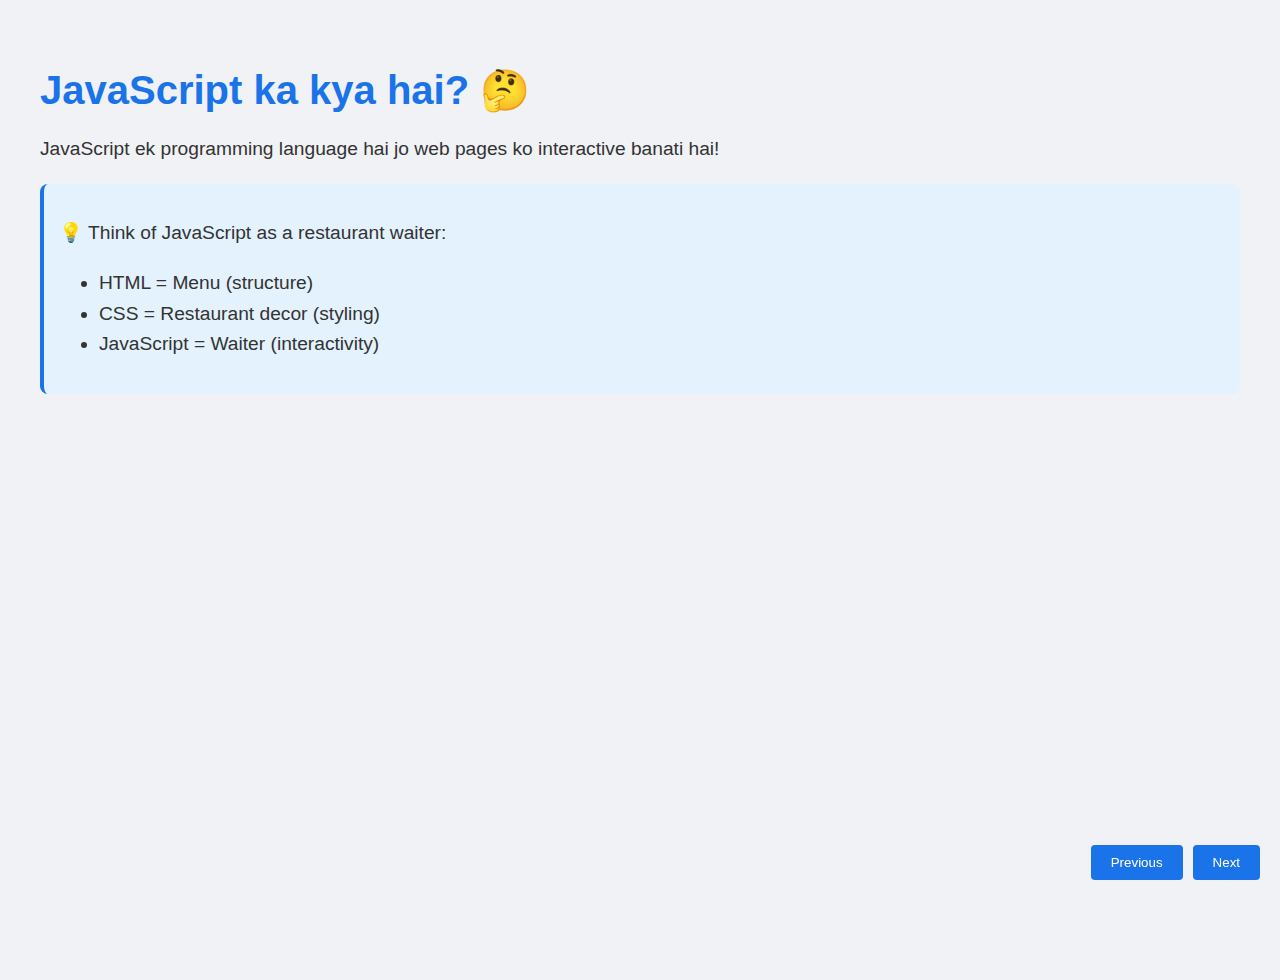
<file: javascript/slides/presentation.html>
<!DOCTYPE html>
<html lang="en">
<head>
    <meta charset="UTF-8">
    <meta name="viewport" content="width=device-width, initial-scale=1.0">
    <title>JavaScript Session 1 - Animated Presentation</title>
    <style>
        @keyframes fadeIn {
            from { opacity: 0; transform: translateY(20px); }
            to { opacity: 1; transform: translateY(0); }
        }

        @keyframes slideIn {
            from { transform: translateX(-100%); }
            to { transform: translateX(0); }
        }

        @keyframes highlight {
            0% { background-color: #fff; }
            50% { background-color: #ffeb3b; }
            100% { background-color: #fff; }
        }

        body {
            font-family: 'Arial', sans-serif;
            margin: 0;
            padding: 0;
            background: #f0f2f5;
        }

        .slide {
            display: none;
            padding: 40px;
            min-height: 100vh;
            animation: fadeIn 0.5s ease-out;
        }

        .slide.active {
            display: block;
        }

        .title {
            font-size: 2.5em;
            color: #1a73e8;
            margin-bottom: 20px;
            animation: slideIn 0.8s ease-out;
        }

        .content {
            font-size: 1.2em;
            line-height: 1.6;
            color: #333;
        }

        .code-block {
            background: #282c34;
            color: #abb2bf;
            padding: 20px;
            border-radius: 8px;
            font-family: 'Courier New', monospace;
            margin: 20px 0;
            animation: fadeIn 0.8s ease-out;
        }

        .example {
            background: white;
            padding: 20px;
            border-radius: 8px;
            box-shadow: 0 2px 4px rgba(0,0,0,0.1);
            margin: 20px 0;
            animation: fadeIn 0.8s ease-out;
        }

        .highlight {
            animation: highlight 2s ease-in-out;
        }

        .controls {
            position: fixed;
            bottom: 20px;
            right: 20px;
            display: flex;
            gap: 10px;
        }

        .btn {
            padding: 10px 20px;
            background: #1a73e8;
            color: white;
            border: none;
            border-radius: 4px;
            cursor: pointer;
            transition: background 0.3s;
        }

        .btn:hover {
            background: #1557b0;
        }

        .analogy {
            background: #e3f2fd;
            padding: 15px;
            border-radius: 8px;
            margin: 15px 0;
            border-left: 4px solid #1a73e8;
        }
    </style>
</head>
<body>
    <!-- Slide 1: Introduction -->
    <div class="slide active" id="slide1">
        <h1 class="title">JavaScript ka kya hai? 🤔</h1>
        <div class="content">
            <p>JavaScript ek programming language hai jo web pages ko interactive banati hai!</p>
            <div class="analogy">
                <p>💡 Think of JavaScript as a restaurant waiter:</p>
                <ul>
                    <li>HTML = Menu (structure)</li>
                    <li>CSS = Restaurant decor (styling)</li>
                    <li>JavaScript = Waiter (interactivity)</li>
                </ul>
            </div>
        </div>
    </div>

    <!-- Slide 2: Variables -->
    <div class="slide" id="slide2">
        <h1 class="title">Variables: Data ka Storage 🗄️</h1>
        <div class="content">
            <div class="analogy">
                <p>💡 Variables ko shopping bags ki tarah samjho:</p>
                <ul>
                    <li><code>let</code> = Reusable bag (change kar sakte ho)</li>
                    <li><code>const</code> = Fixed price item (change nahi kar sakte)</li>
                </ul>
            </div>
            <div class="code-block">
let shoppingBag = ['apples', 'bananas'];
shoppingBag.push('oranges'); // ✅ Allowed

const fixedPrice = 100;
// fixedPrice = 200; // ❌ Not allowed
            </div>
        </div>
    </div>

    <!-- Slide 3: Modern Array Methods -->
    <div class="slide" id="slide3">
        <h1 class="title">Modern Array Methods 🛒</h1>
        <div class="content">
            <div class="analogy">
                <p>💡 Array methods ko shopping operations ki tarah samjho:</p>
                <ul>
                    <li><code>map()</code> = Har item pe kuch operation (like adding tax)</li>
                    <li><code>filter()</code> = Specific items dhundna (like budget items)</li>
                    <li><code>reduce()</code> = Total calculate karna (like bill amount)</li>
                </ul>
            </div>
            <div class="code-block">
const products = [
    { name: 'Laptop', price: 50000 },
    { name: 'Phone', price: 25000 }
];

// Adding tax to each product
const withTax = products.map(product => ({
    ...product,
    priceWithTax: product.price * 1.18
}));

// Finding budget items
const budgetItems = products.filter(p => p.price < 30000);

// Calculating total
const total = products.reduce((sum, p) => sum + p.price, 0);
            </div>
        </div>
    </div>

    <!-- Slide 4: DOM Manipulation -->
    <div class="slide" id="slide4">
        <h1 class="title">DOM Manipulation 🎮</h1>
        <div class="content">
            <div class="analogy">
                <p>💡 DOM ko restaurant menu ki tarah samjho:</p>
                <ul>
                    <li>Menu items = HTML elements</li>
                    <li>Changing menu = DOM manipulation</li>
                    <li>Customer interaction = Event handling</li>
                </ul>
            </div>
            <div class="example">
                <h3>Todo List Example:</h3>
                <div class="code-block">
// Selecting elements
const input = document.querySelector('.todo-input');
const button = document.querySelector('.add-btn');

// Adding event listener
button.addEventListener('click', () => {
    const task = input.value;
    // Add task to list
});
                </div>
            </div>
        </div>
    </div>

    <!-- Slide 5: Modern Features -->
    <div class="slide" id="slide5">
        <h1 class="title">Modern JavaScript Features 🚀</h1>
        <div class="content">
            <div class="analogy">
                <p>💡 Modern features ko social media ki tarah samjho:</p>
                <ul>
                    <li>Template Literals = Post formatting</li>
                    <li>Destructuring = Profile information extract karna</li>
                    <li>Spread Operator = New posts add karna</li>
                </ul>
            </div>
            <div class="code-block">
// Template Literals
const post = `
    🎉 New Post! 🎉
    By: ${user.name}
    Content: ${content}
`;

// Destructuring
const { name, age } = user;

// Spread Operator
const newFeed = [...oldPosts, newPost];
            </div>
        </div>
    </div>

    <div class="controls">
        <button class="btn" onclick="prevSlide()">Previous</button>
        <button class="btn" onclick="nextSlide()">Next</button>
    </div>

    <script>
        let currentSlide = 1;
        const totalSlides = 5;

        function showSlide(n) {
            document.querySelectorAll('.slide').forEach(slide => {
                slide.classList.remove('active');
            });
            document.getElementById(`slide${n}`).classList.add('active');
            currentSlide = n;
        }

        function nextSlide() {
            if (currentSlide < totalSlides) {
                showSlide(currentSlide + 1);
            }
        }

        function prevSlide() {
            if (currentSlide > 1) {
                showSlide(currentSlide - 1);
            }
        }

        // Keyboard navigation
        document.addEventListener('keydown', (e) => {
            if (e.key === 'ArrowRight') nextSlide();
            if (e.key === 'ArrowLeft') prevSlide();
        });
    </script>
</body>
</html>
</file>
